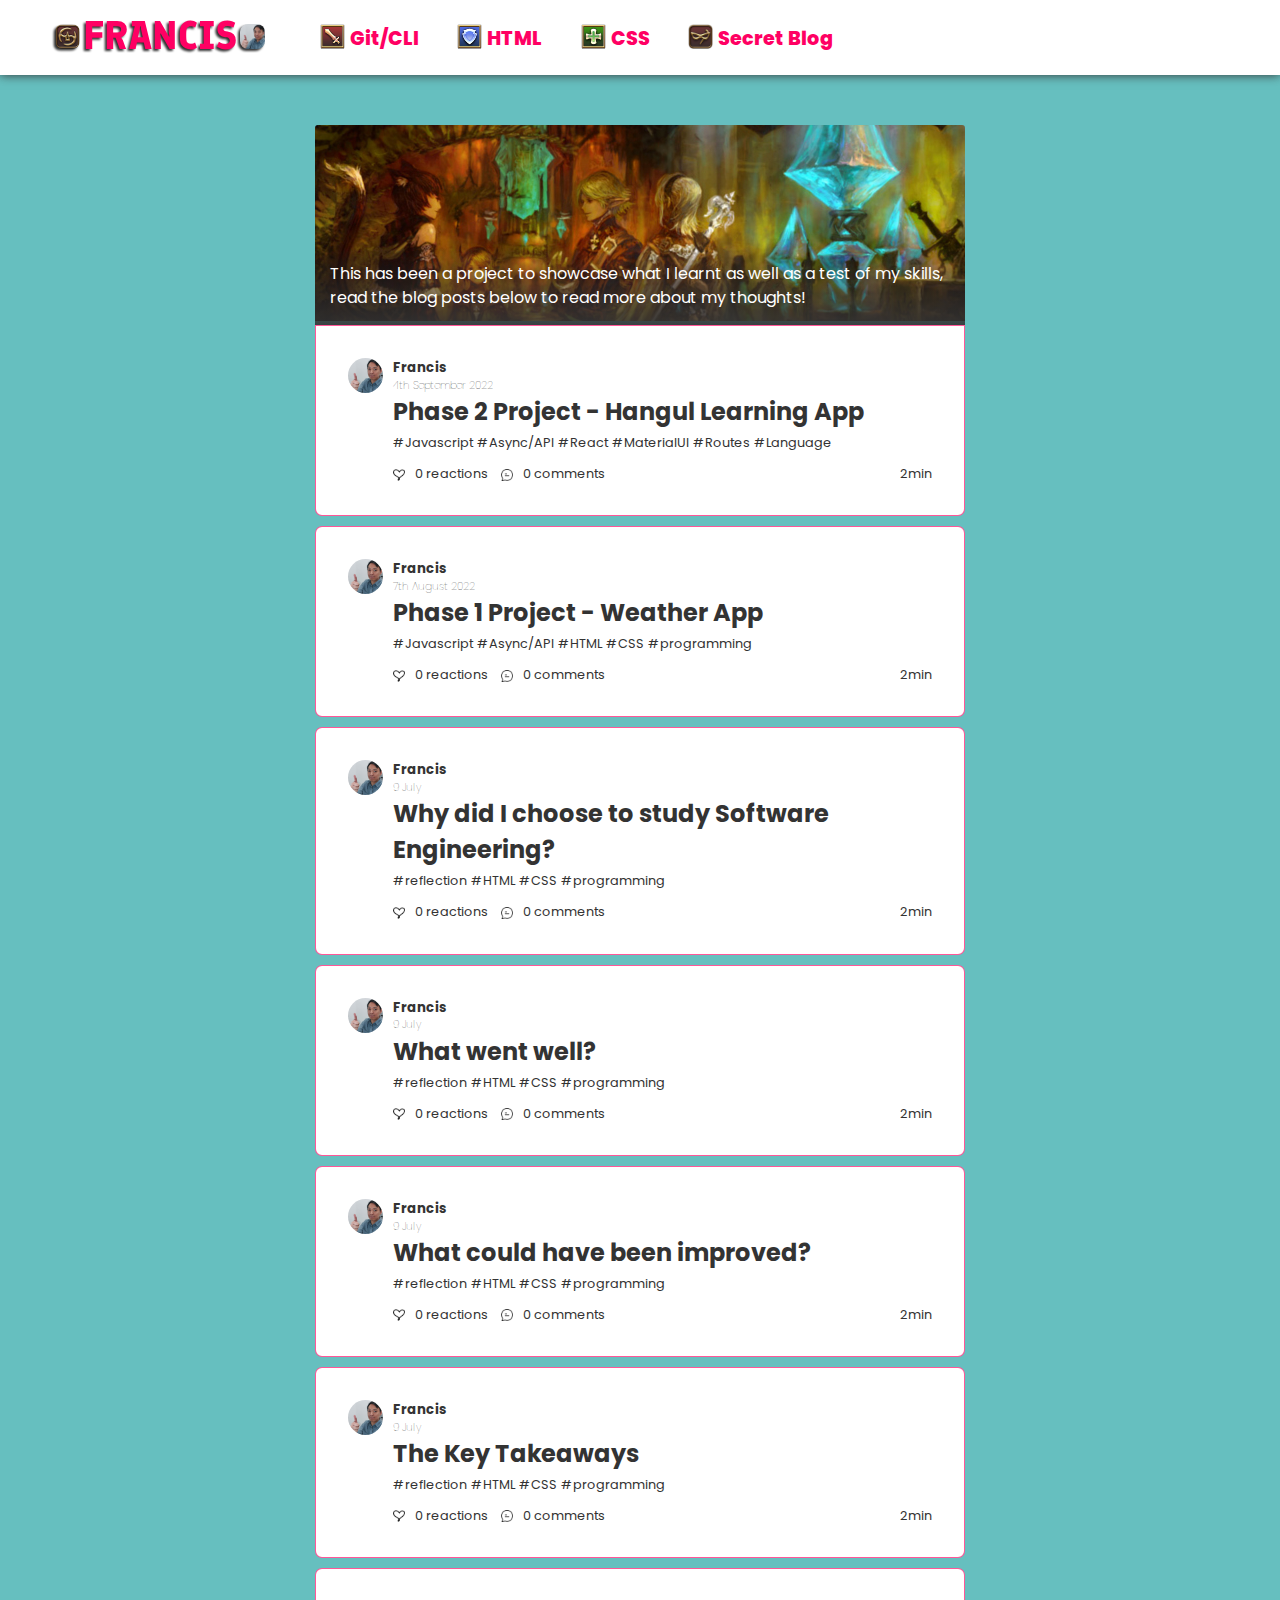
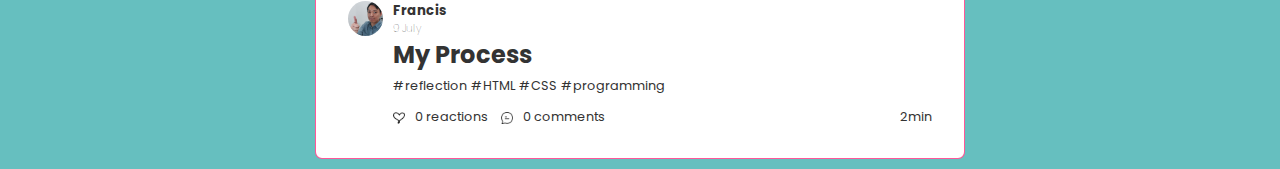
<file: blog.html>
<!DOCTYPE html>
<!--[if lt IE 7]>      <html class="no-js lt-ie9 lt-ie8 lt-ie7"> <![endif]-->
<!--[if IE 7]>         <html class="no-js lt-ie9 lt-ie8"> <![endif]-->
<!--[if IE 8]>         <html class="no-js lt-ie9"> <![endif]-->
<!--[if gt IE 8]>      <html class="no-js"> <!--<![endif]-->
<html>
    <head>
        <meta charset="utf-8">
        <meta http-equiv="X-UA-Compatible" content="IE=edge">
        <title>Buroggu</title>
        <meta name="description" content="">
        <meta name="viewport" content="width=device-width, initial-scale=1">
        <link rel="stylesheet" href="./css/reset.css">
        <link rel="stylesheet" href="./css/blog.css">
    </head>
    <body>
        <!--[if lt IE 7]>
            <p class="browsehappy">You are using an <strong>outdated</strong> browser. Please <a href="#">upgrade your browser</a> to improve your experience.</p>
        <![endif]-->
        
        <nav>
            <a href="./home.html">
                <h1 id="logo">Francis</h1>
            </a>
            <ul id="navigation">
                <a class="teehee" href="./home.html#git"><img class="nav-icon" src="./images/DPSRole.png"/><li>Git/CLI</li></a>
                <a class="teehee" href="./home.html#html"><img class="nav-icon" src="./images/TankRole.png"/><li>HTML</li></a>
                <a class="teehee" href="./home.html#css"><img class="nav-icon" src="./images/HealerRole.png"/><li>CSS</li></a>
                <a href="./blog.html"><img class="nav-icon" src="./images/BlueMage.png"/><li>Secret Blog</li></a>
            </ul>
        </nav>

        <div id="main" class="column">
            <figure>
                <figcaption>This has been a project to showcase what I learnt as well as a test of my skills, read the blog posts below to read more about my thoughts!</figcaption>
            </figure>
            <div class="blog-holder">
              <section class="author-holder clearfix">
                  <img src="./images/face.png">
                  <div class="author">
                      <h5>Francis</h5>
                      <h6>4th September 2022</h6>
                  </div>
              </section>
              <section class="metadata">
                  <h2><a href="./blog-pages/project2-blogpost.html">Phase 2 Project - Hangul Learning App</a></h2>
                  <ul class="tags">
                      <li class="tag">#Javascript</li>
                      <li class="tag">#Async/API</li>
                      <li class="tag">#React</li>
                      <li class="tag">#MaterialUI</li>
                      <li class="tag">#Routes</li>
                      <li class="tag">#Language</li>
                  </ul>
                  <div class="interactions">
                      <span class="reactions">0 reactions</span>
                      <span class="comments">0 comments</span>
                      <span class="read-time">2min</span>
                  </div>
              </section>
          </div>
            <div class="blog-holder">
                <section class="author-holder clearfix">
                    <img src="./images/face.png">
                    <div class="author">
                        <h5>Francis</h5>
                        <h6>7th August 2022</h6>
                    </div>
                </section>
                <section class="metadata">
                    <h2><a href="./blog-pages/project1-blogpost.html">Phase 1 Project - Weather App</a></h2>
                    <ul class="tags">
                        <li class="tag">#Javascript</li>
                        <li class="tag">#Async/API</li>
                        <li class="tag">#HTML</li>
                        <li class="tag">#CSS</li>
                        <li class="tag">#programming</li>
                    </ul>
                    <div class="interactions">
                        <span class="reactions">0 reactions</span>
                        <span class="comments">0 comments</span>
                        <span class="read-time">2min</span>
                    </div>
                </section>
            </div>
            <div class="blog-holder">
                <section class="author-holder clearfix">
                    <img src="./images/face.png">
                    <div class="author">
                        <h5>Francis</h5>
                        <h6>9 July</h6>
                    </div>
                </section>
                <section class="metadata">
                    <h2><a href="./blog-pages/study-software.html">Why did I choose to study Software Engineering?</a></h2>
                    <ul class="tags">
                        <li class="tag">#reflection</li>
                        <li class="tag">#HTML</li>
                        <li class="tag">#CSS</li>
                        <li class="tag">#programming</li>
                    </ul>
                    <div class="interactions">
                        <span class="reactions">0 reactions</span>
                        <span class="comments">0 comments</span>
                        <span class="read-time">2min</span>
                    </div>
                </section>
            </div>
            <div class="blog-holder">
                <section class="author-holder clearfix">
                    <img src="./images/face.png">
                    <div class="author">
                        <h5>Francis</h5>
                        <h6>9 July</h6>
                    </div>
                </section>
                <section class="metadata">
                    <h2><a href="./blog-pages/what-went-well.html">What went well?</a></h2>
                    <ul class="tags">
                        <li class="tag">#reflection</li>
                        <li class="tag">#HTML</li>
                        <li class="tag">#CSS</li>
                        <li class="tag">#programming</li>
                    </ul>
                    <div class="interactions">
                        <span class="reactions">0 reactions</span>
                        <span class="comments">0 comments</span>
                        <span class="read-time">2min</span>
                    </div>
                </section>
            </div>
            <div class="blog-holder">
                <section class="author-holder clearfix">
                    <img src="./images/face.png">
                    <div class="author">
                        <h5>Francis</h5>
                        <h6>9 July</h6>
                    </div>
                </section>
                <section class="metadata">
                    <h2><a href="./blog-pages/improvements.html">What could have been improved?</a></h2>
                    <ul class="tags">
                        <li class="tag">#reflection</li>
                        <li class="tag">#HTML</li>
                        <li class="tag">#CSS</li>
                        <li class="tag">#programming</li>
                    </ul>
                    <div class="interactions">
                        <span class="reactions">0 reactions</span>
                        <span class="comments">0 comments</span>
                        <span class="read-time">2min</span>
                    </div>
                </section>
            </div>
            <div class="blog-holder">
                <section class="author-holder clearfix">
                    <img src="./images/face.png">
                    <div class="author">
                        <h5>Francis</h5>
                        <h6>9 July</h6>
                    </div>
                </section>
                <section class="metadata">
                    <h2><a href="./blog-pages/takeaways.html">The Key Takeaways</a></h2>
                    <ul class="tags">
                        <li class="tag">#reflection</li>
                        <li class="tag">#HTML</li>
                        <li class="tag">#CSS</li>
                        <li class="tag">#programming</li>
                    </ul>
                    <div class="interactions">
                        <span class="reactions">0 reactions</span>
                        <span class="comments">0 comments</span>
                        <span class="read-time">2min</span>
                    </div>
                </section>
            </div>
            <div class="blog-holder">
                <section class="author-holder clearfix">
                    <img src="./images/face.png">
                    <div class="author">
                        <h5>Francis</h5>
                        <h6>9 July</h6>
                    </div>
                </section>
                <section class="metadata">
                    <h2><a href="./blog-pages/process.html">My Process</a></h2>
                    <ul class="tags">
                        <li class="tag">#reflection</li>
                        <li class="tag">#HTML</li>
                        <li class="tag">#CSS</li>
                        <li class="tag">#programming</li>
                    </ul>
                    <div class="interactions">
                        <span class="reactions">0 reactions</span>
                        <span class="comments">0 comments</span>
                        <span class="read-time">2min</span>
                    </div>
                </section>
            </div>
        </div>
        
        <script src="./js/main.js" async defer></script>
    </body>
</html>

<!-- 1) What went well? Key Learning.

2) What could have been improved?

3) The key take aways.

4) The process you followed? -->
</file>
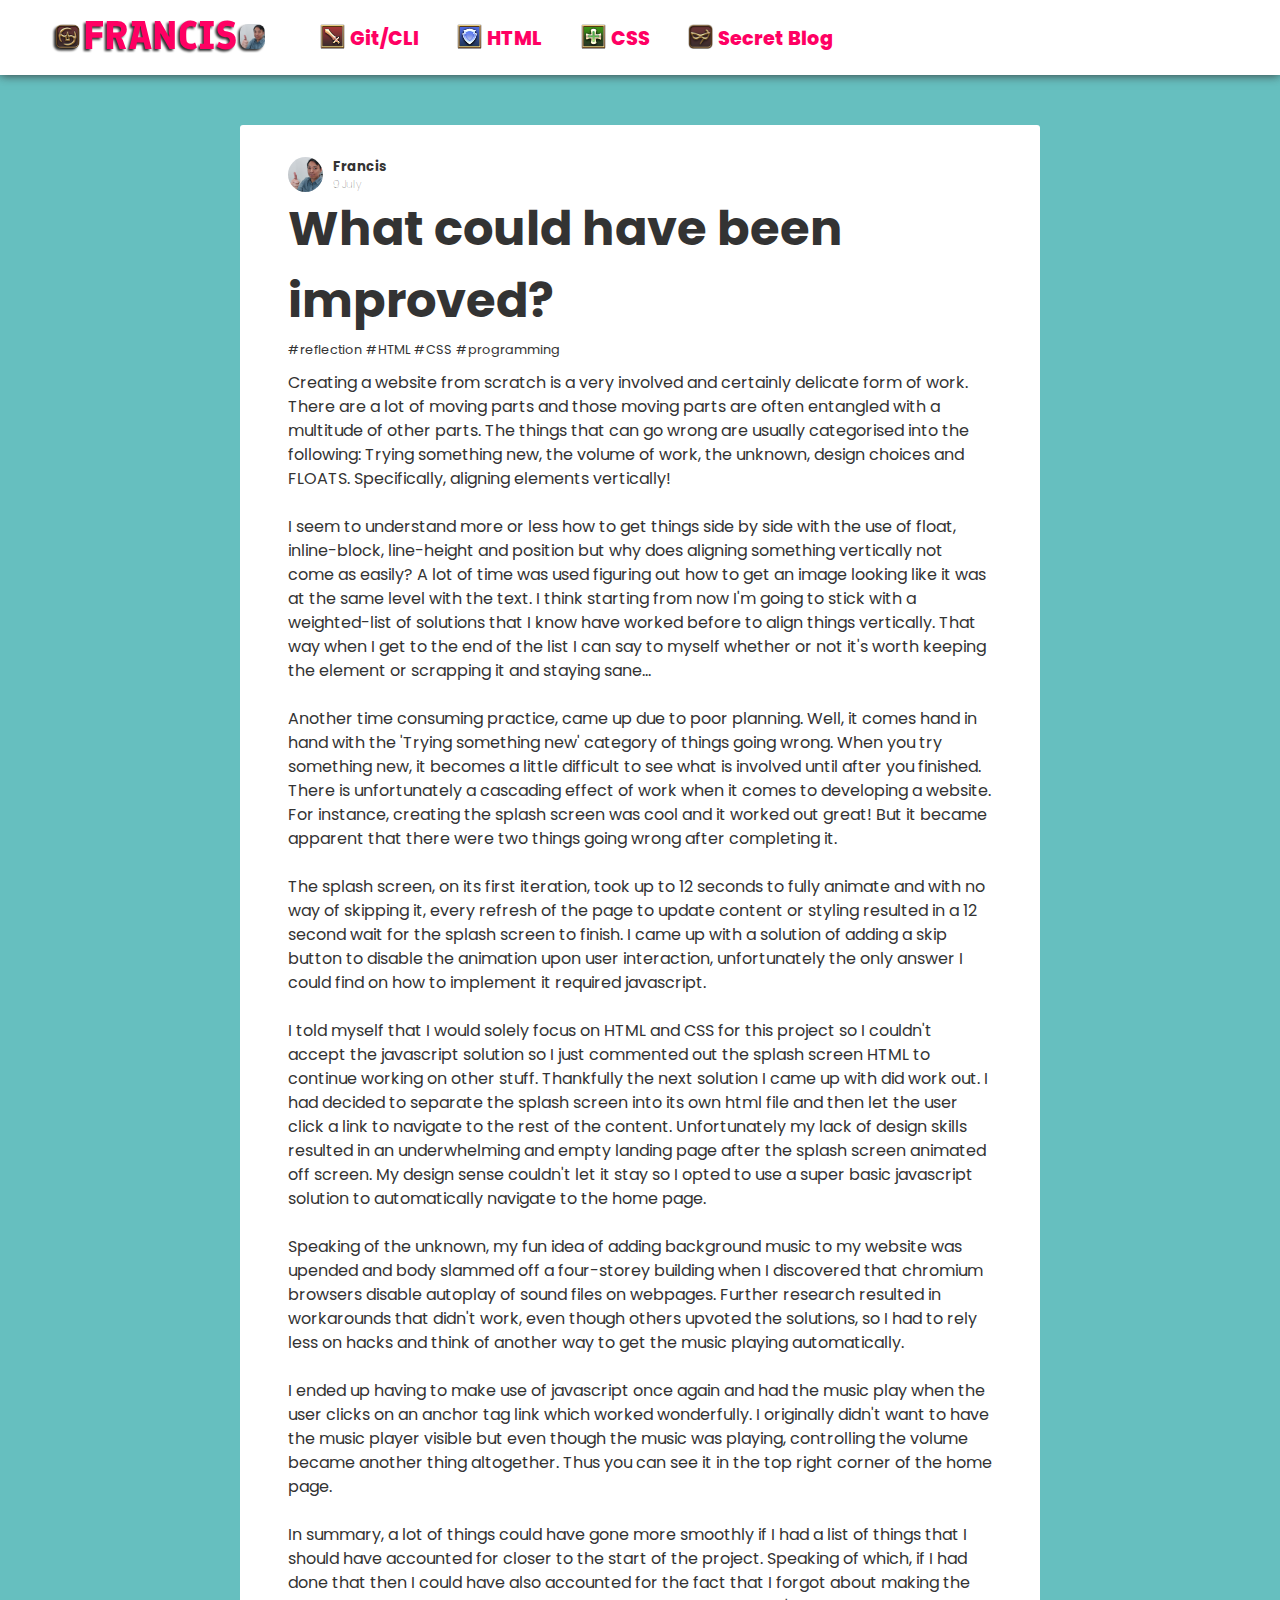
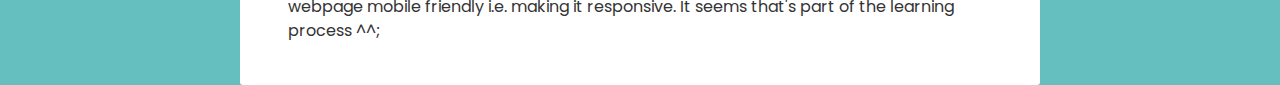
<file: blog-pages/improvements.html>
<!DOCTYPE html>
<!--[if lt IE 7]>      <html class="no-js lt-ie9 lt-ie8 lt-ie7"> <![endif]-->
<!--[if IE 7]>         <html class="no-js lt-ie9 lt-ie8"> <![endif]-->
<!--[if IE 8]>         <html class="no-js lt-ie9"> <![endif]-->
<!--[if gt IE 8]>      <html class="no-js"> <!--<![endif]-->
<html>
    <head>
        <meta charset="utf-8">
        <meta http-equiv="X-UA-Compatible" content="IE=edge">
        <title>What could have been Improved?</title>
        <meta name="description" content="">
        <meta name="viewport" content="width=device-width, initial-scale=1">
        <link rel="stylesheet" href="../css/reset.css">
        <link rel="stylesheet" href="../css/blog.css">
    </head>
    <body>
        <!--[if lt IE 7]>
            <p class="browsehappy">You are using an <strong>outdated</strong> browser. Please <a href="#">upgrade your browser</a> to improve your experience.</p>
        <![endif]-->
        <nav>
            <a href="../home.html">
                <h1 id="logo">Francis</h1>
            </a>
            <ul id="navigation">
                <a class="teehee" href="../home.html#git"><img class="nav-icon" src="../images/DPSRole.png"/><li>Git/CLI</li></a>
                <a class="teehee" href="../home.html#html"><img class="nav-icon" src="../images/TankRole.png"/><li>HTML</li></a>
                <a class="teehee" href="../home.html#css"><img class="nav-icon" src="../images/HealerRole.png"/><li>CSS</li></a>
                <a href="../blog.html"><img class="nav-icon" src="../images/BlueMage.png"/><li>Secret Blog</li></a>
            </ul>
        </nav>

        <div id="main" class="column post">
            <div class="blog-holder">
                <section class="author-holder clearfix">
                    <img src="../images/face.png">
                    <div class="author">
                        <h5>Francis</h5>
                        <h6>9 July</h6>
                    </div>
                </section>
                <section class="metadata">
                    <h2>What could have been improved?</h2>
                    <ul class="tags">
                        <li class="tag">#reflection</li>
                        <li class="tag">#HTML</li>
                        <li class="tag">#CSS</li>
                        <li class="tag">#programming</li>
                    </ul>
                </section>
                <article class="blog-post">
                    <p>Creating a website from scratch is a very involved and certainly delicate form of work. There are a lot of moving parts and those moving parts are often entangled with a multitude of other parts. The things that can go wrong are usually categorised into the following:
                        Trying something new, the volume of work, the unknown, design choices  and FLOATS. Specifically, aligning elements vertically!</p>
                    <br>
                    <p>I seem to understand more or less how to get things side by side with the use of float, inline-block, line-height and position but why does aligning something vertically not come as easily? A lot of time was used figuring out how to get an image looking like it was at the same level with the text. I think starting from now I'm going to stick with a weighted-list of solutions that I know have worked before to align things vertically. That way when I get to the end of the list I can say to myself whether or not it's worth keeping the element or scrapping it and staying sane...</p>
                    <br>
                    <p>Another time consuming practice, came up due to poor planning. Well, it comes hand in hand with the 'Trying something new' category of things going wrong. When you try something new, it becomes a little difficult to see what is involved until after you finished. There is unfortunately a cascading effect of work when it comes to developing a website. For instance, creating the splash screen was cool and it worked out great! But it became apparent that there were two things going wrong after completing it.</p>
                    <br>
                    <p>The splash screen, on its first iteration, took up to 12 seconds to fully animate and with no way of skipping it, every refresh of the page to update content or styling resulted in a 12 second wait for the splash screen to finish. I came up with a solution of adding a skip button to disable the animation upon user interaction, unfortunately the only answer I could find on how to implement it required javascript.</p>
                    <br>    
                    <p>I told myself that I would solely focus on HTML and CSS for this project so I couldn't accept the javascript solution so I just commented out the splash screen HTML to continue working on other stuff. Thankfully the next solution I came up with did work out. I had decided to separate the splash screen into its own html file and then let the user click a link to navigate to the rest of the content. Unfortunately my lack of design skills resulted in an underwhelming and empty landing page after the splash screen animated off screen. My design sense couldn't let it stay so I opted to use a super basic javascript solution to automatically navigate to the home page.</p>
                    <br>
                    <p>Speaking of the unknown, my fun idea of adding background music to my website was upended and body slammed off a four-storey building when I discovered that chromium browsers disable autoplay of sound files on webpages. Further research resulted in workarounds that didn't work, even though others upvoted the solutions, so I had to rely less on hacks and think of another way to get the music playing automatically.</p>
                    <br>
                    <p>I ended up having to make use of javascript once again and had the music play when the user clicks on an anchor tag link which worked wonderfully. I originally didn't want to have the music player visible but even though the music was playing, controlling the volume became another thing altogether. Thus you can see it in the top right corner of the home page.</p>
                    <br>
                    <p>In summary, a lot of things could have gone more smoothly if I had a list of things that I should have accounted for closer to the start of the project. Speaking of which, if I had done that then I could have also accounted for the fact that I forgot about making the webpage mobile friendly i.e. making it responsive. It seems that's part of the learning process ^^;</p>
                </article>
            </div>
        </div>
        <script src="../js/main.js" async defer></script>
    </body>
</html>
</file>
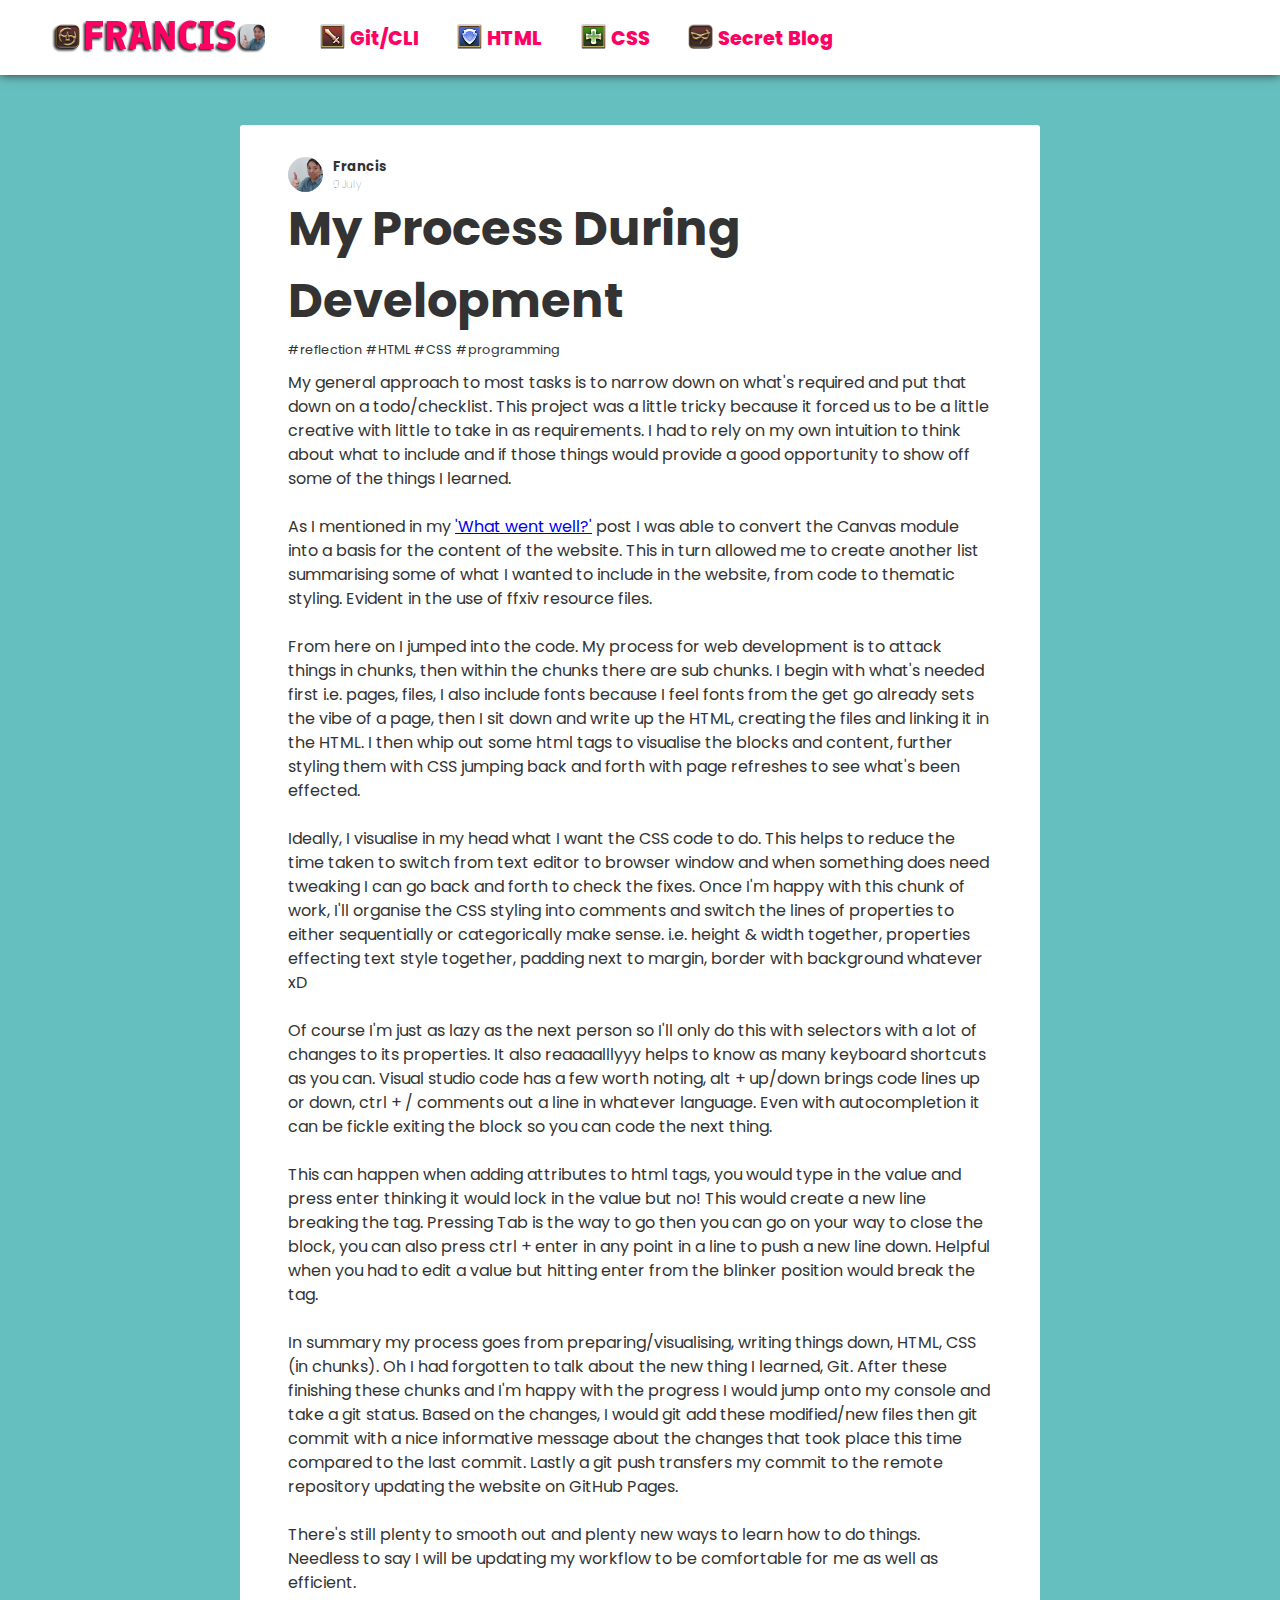
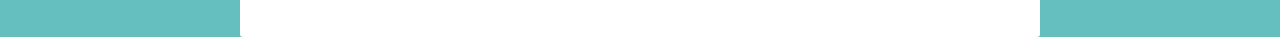
<file: blog-pages/process.html>
<!DOCTYPE html>
<!--[if lt IE 7]>      <html class="no-js lt-ie9 lt-ie8 lt-ie7"> <![endif]-->
<!--[if IE 7]>         <html class="no-js lt-ie9 lt-ie8"> <![endif]-->
<!--[if IE 8]>         <html class="no-js lt-ie9"> <![endif]-->
<!--[if gt IE 8]>      <html class="no-js"> <!--<![endif]-->
<html>
    <head>
        <meta charset="utf-8">
        <meta http-equiv="X-UA-Compatible" content="IE=edge">
        <title>My Process</title>
        <meta name="description" content="">
        <meta name="viewport" content="width=device-width, initial-scale=1">
        <link rel="stylesheet" href="../css/reset.css">
        <link rel="stylesheet" href="../css/blog.css">
    </head>
    <body>
        <!--[if lt IE 7]>
            <p class="browsehappy">You are using an <strong>outdated</strong> browser. Please <a href="#">upgrade your browser</a> to improve your experience.</p>
        <![endif]-->
        <nav>
            <a href="../home.html">
                <h1 id="logo">Francis</h1>
            </a>
            <ul id="navigation">
                <a class="teehee" href="../home.html#git"><img class="nav-icon" src="../images/DPSRole.png"/><li>Git/CLI</li></a>
                <a class="teehee" href="../home.html#html"><img class="nav-icon" src="../images/TankRole.png"/><li>HTML</li></a>
                <a class="teehee" href="../home.html#css"><img class="nav-icon" src="../images/HealerRole.png"/><li>CSS</li></a>
                <a href="../blog.html"><img class="nav-icon" src="../images/BlueMage.png"/><li>Secret Blog</li></a>
            </ul>
        </nav>

        <div id="main" class="column post">
            <div class="blog-holder">
                <section class="author-holder clearfix">
                    <img src="../images/face.png">
                    <div class="author">
                        <h5>Francis</h5>
                        <h6>9 July</h6>
                    </div>
                </section>
                <section class="metadata">
                    <h2>My Process During Development</h2>
                    <ul class="tags">
                        <li class="tag">#reflection</li>
                        <li class="tag">#HTML</li>
                        <li class="tag">#CSS</li>
                        <li class="tag">#programming</li>
                    </ul>
                </section>
                <article class="blog-post">
                    <p>My general approach to most tasks is to narrow down on what's required and put that down on a todo/checklist. This project was a little tricky because it forced us to be a little creative with little to take in as requirements. I had to rely on my own intuition to think about what to include and if those things would provide a good opportunity to show off some of the things I learned.</p>
                    <br>
                    <p>As I mentioned in my <a href="./what-went-well.html">'What went well?'</a> post I was able to convert the Canvas module into a basis for the content of the website. This in turn allowed me to create another list summarising some of what I wanted to include in the website, from code to thematic styling. Evident in the use of ffxiv resource files.</p>
                    <br>
                    <p>From here on I jumped into the code. My process for web development is to attack things in chunks, then within the chunks there are sub chunks. I begin with what's needed first i.e. pages, files, I also include fonts because I feel fonts from the get go already sets the vibe of a page, then I sit down and write up the HTML, creating the files and linking it in the HTML. I then whip out some html tags to visualise the blocks and content, further styling them with CSS jumping back and forth with page refreshes to see what's been effected.</p>
                    <br>
                    <p>Ideally, I visualise in my head what I want the CSS code to do. This helps to reduce the time taken to switch from text editor to browser window and when something does need tweaking I can go back and forth to check the fixes. Once I'm happy with this chunk of work, I'll organise the CSS styling into comments and switch the lines of properties to either sequentially or categorically make sense. i.e. height & width together, properties effecting text style together, padding next to margin, border with background whatever xD</p>
                    <br>
                    <p>Of course I'm just as lazy as the next person so I'll only do this with selectors with a lot of changes to its properties. It also reaaaalllyyy helps to know as many keyboard shortcuts as you can. Visual studio code has a few worth noting, alt + up/down brings code lines up or down, ctrl + / comments out a line in whatever language. Even with autocompletion it can be fickle exiting the block so you can code the next thing. </p>
                    <br>
                    <p>This can happen when adding attributes to html tags, you would type in the value and press enter thinking it would lock in the value but no! This would create a new line breaking the tag. Pressing Tab is the way to go then you can go on your way to close the block, you can also press ctrl + enter in any point in a line to push a new line down. Helpful when you had to edit a value but hitting enter from the blinker position would break the tag.</p>
                    <br>
                    <p>In summary my process goes from preparing/visualising, writing things down, HTML, CSS (in chunks). Oh I had forgotten to talk about the new thing I learned, Git. After these finishing these chunks and I'm happy with the progress I would jump onto my console and take a git status. Based on the changes, I would git add these modified/new files then git commit with a nice informative message about the changes that took place this time compared to the last commit. Lastly a git push transfers my commit to the remote repository updating the website on GitHub Pages.</p>
                    <br>
                    <p>There's still plenty to smooth out and plenty new ways to learn how to do things. Needless to say I will be updating my workflow to be comfortable for me as well as efficient.</p>
                </article>
            </div>
        </div>
        <script src="../js/main.js" async defer></script>
    </body>
</html>
</file>
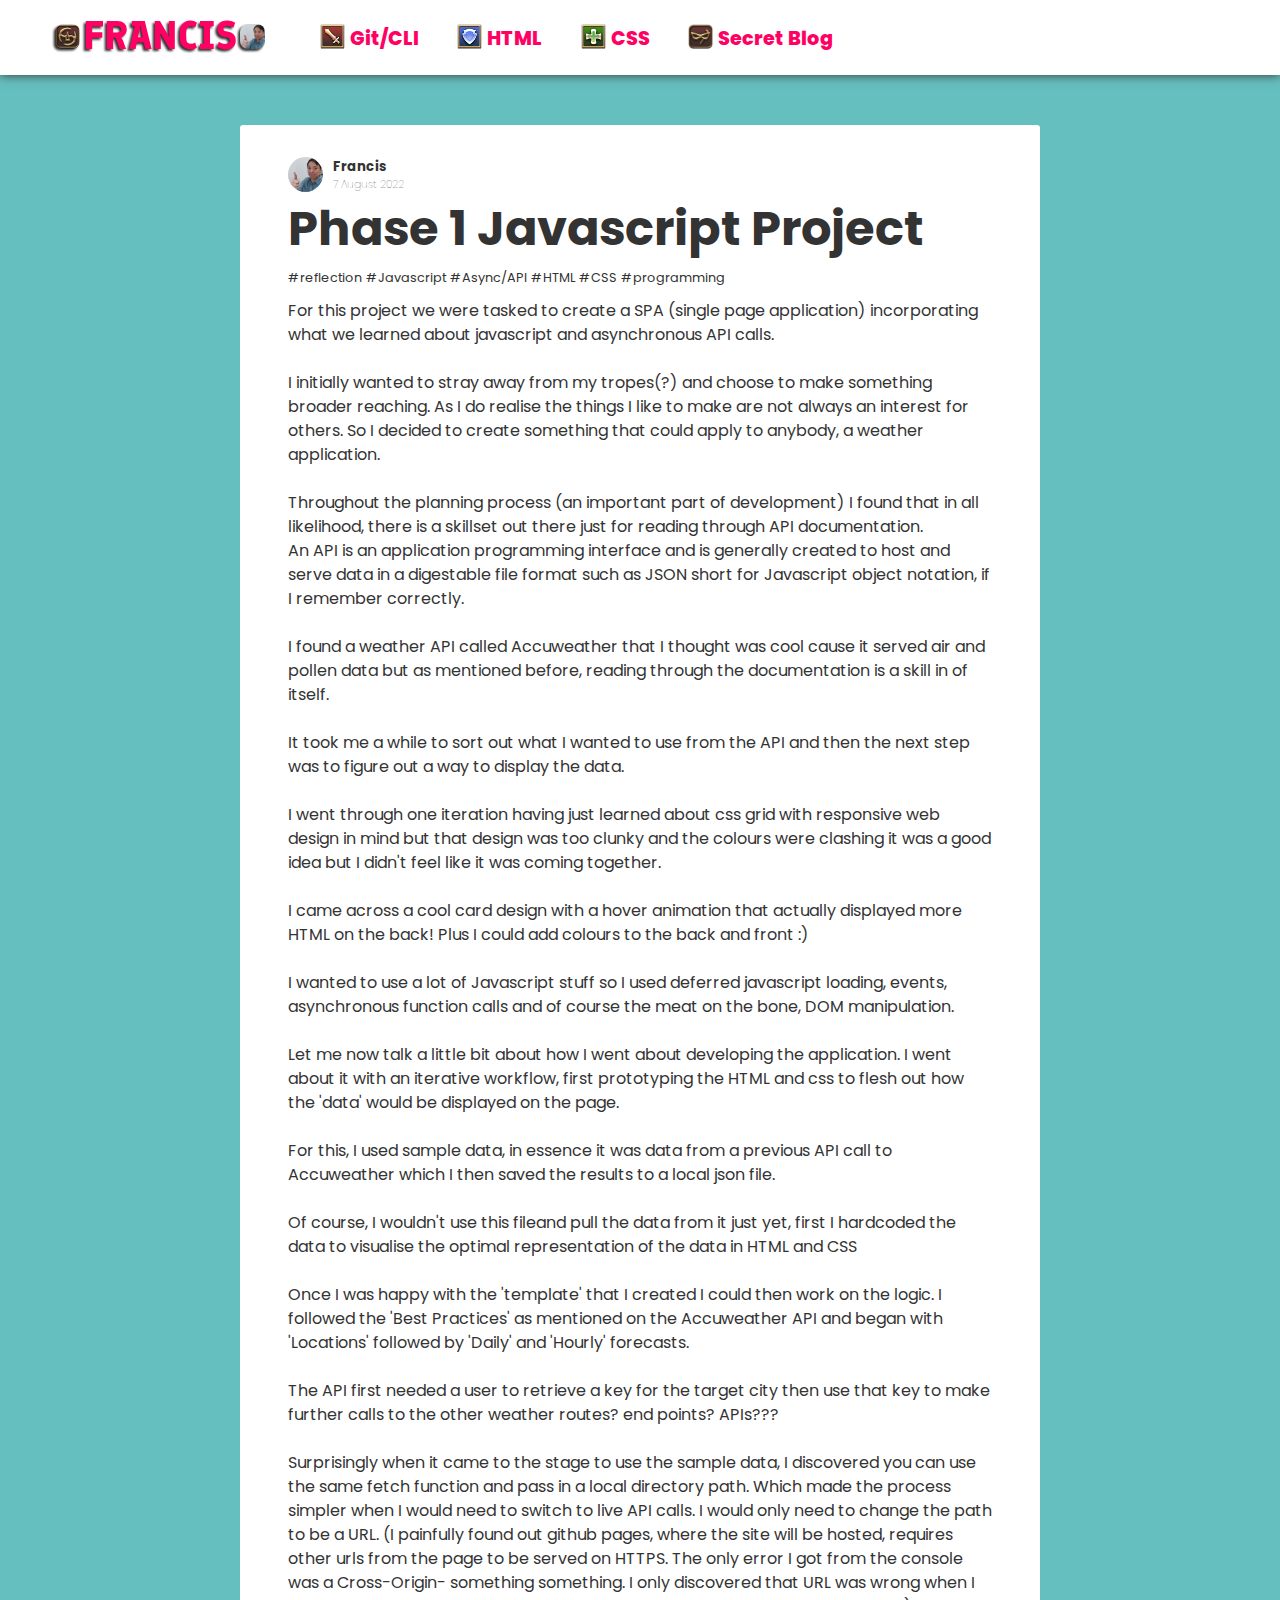
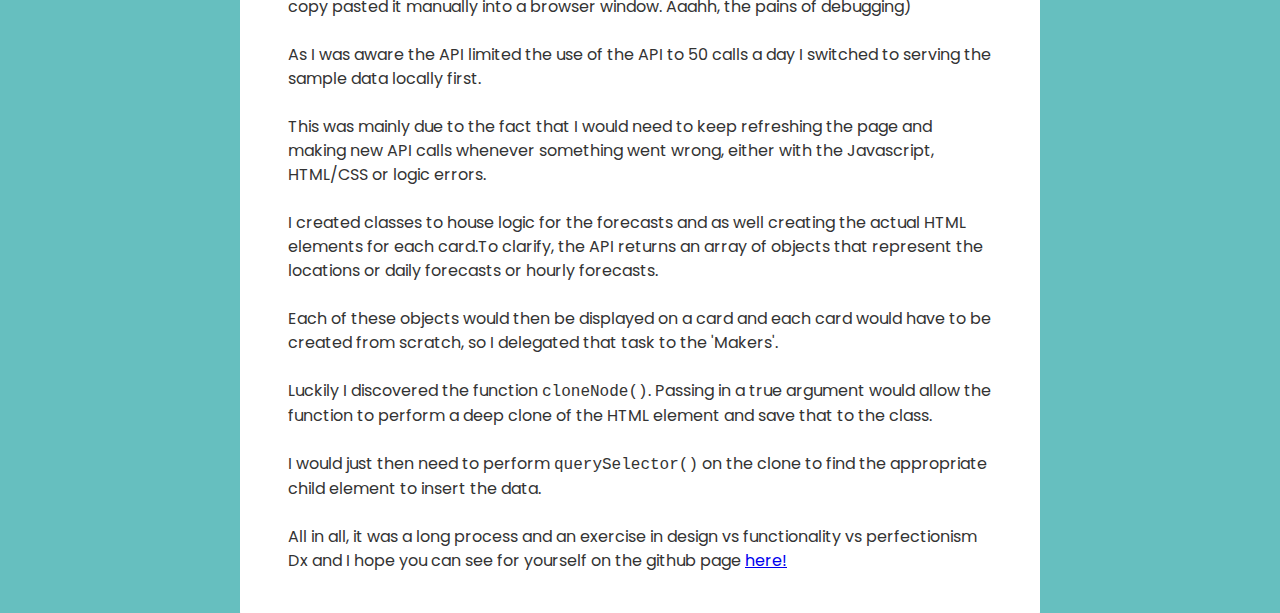
<file: blog-pages/project1-blogpost.html>
<!DOCTYPE html>
<!--[if lt IE 7]>      <html class="no-js lt-ie9 lt-ie8 lt-ie7"> <![endif]-->
<!--[if IE 7]>         <html class="no-js lt-ie9 lt-ie8"> <![endif]-->
<!--[if IE 8]>         <html class="no-js lt-ie9"> <![endif]-->
<!--[if gt IE 8]>      <html class="no-js"> <!--<![endif]-->
<html>
    <head>
        <meta charset="utf-8">
        <meta http-equiv="X-UA-Compatible" content="IE=edge">
        <title>Software Engineering?</title>
        <meta name="description" content="">
        <meta name="viewport" content="width=device-width, initial-scale=1">
        <link rel="stylesheet" href="../css/reset.css">
        <link rel="stylesheet" href="../css/blog.css">
    </head>
    <body>
        <!--[if lt IE 7]>
            <p class="browsehappy">You are using an <strong>outdated</strong> browser. Please <a href="#">upgrade your browser</a> to improve your experience.</p>
        <![endif]-->
        <nav>
            <a href="../home.html">
                <h1 id="logo">Francis</h1>
            </a>
            <ul id="navigation">
                <a class="teehee" href="../home.html#git"><img class="nav-icon" src="../images/DPSRole.png"/><li>Git/CLI</li></a>
                <a class="teehee" href="../home.html#html"><img class="nav-icon" src="../images/TankRole.png"/><li>HTML</li></a>
                <a class="teehee" href="../home.html#css"><img class="nav-icon" src="../images/HealerRole.png"/><li>CSS</li></a>
                <a href="../blog.html"><img class="nav-icon" src="../images/BlueMage.png"/><li>Secret Blog</li></a>
            </ul>
        </nav>

        <div id="main" class="column post">
            <div class="blog-holder">
                <section class="author-holder clearfix">
                    <img src="../images/face.png">
                    <div class="author">
                        <h5>Francis</h5>
                        <h6>7 August 2022</h6>
                    </div>
                </section>
                <section class="metadata">
                    <h2>Phase 1 Javascript Project</h2>
                    <ul class="tags">
                        <li class="tag">#reflection</li>
                        <li class="tag">#Javascript</li>
                        <li class="tag">#Async/API</li>
                        <li class="tag">#HTML</li>
                        <li class="tag">#CSS</li>
                        <li class="tag">#programming</li>
                    </ul>
                </section>
                <article class="blog-post">
                    <p>For this project we were tasked to create a SPA (single page application) incorporating what we learned about javascript and asynchronous API calls.</p>
                    <br><p>I initially wanted to stray away from my tropes(?) and choose to make something broader reaching. As I do realise the things I like to make are not always an interest for others. So I decided to create something that could apply to anybody, a weather application.</p>
                    <br><p>Throughout the planning process (an important part of development) I found that in all likelihood, there is a skillset out there just for reading through API documentation.</p>
                    <p>An API is an application programming interface and is generally created to host and serve data in a digestable file format such as JSON short for Javascript object notation, if I remember correctly.</p>
                    <br><p>I found a weather API called Accuweather that I thought was cool cause it served air and pollen data but as mentioned before, reading through the documentation is a skill in of itself.</p>
                    <br><p>It took me a while to sort out what I wanted to use from the API and then the next step was to figure out a way to display the data.</p>
                    <br><p>I went through one iteration having just learned about css grid with responsive web design in mind but that design was too clunky and the colours were clashing it was a good idea but I didn't feel like it was coming together.</p>
                    <br><p>I came across a cool card design with a hover animation that actually displayed more HTML on the back! Plus I could add colours to the back and front :)</p>
                    <br><p>I wanted to use a lot of Javascript stuff so I used deferred javascript loading, events, asynchronous function calls and of course the meat on the bone, DOM manipulation.</p>
                    <br><p>Let me now talk a little bit about how I went about developing the application. I went about it with an iterative workflow, first prototyping the HTML and css to flesh out how the 'data' would be displayed on the page.</p>
                    <br><p>For this, I used sample data, in essence it was data from a previous API call to Accuweather which I then saved the results to a local json file.</p>
                    <br><p>Of course, I wouldn't use this fileand pull the data from it just yet, first I hardcoded the data to visualise the optimal representation of the data in HTML and CSS</p>
                    <br><p>Once I was happy with the 'template' that I created I could then work on the logic. I followed the 'Best Practices' as mentioned on the Accuweather API and began with 'Locations' followed by 'Daily' and 'Hourly' forecasts.</p>
                    <br><p>The API first needed a user to retrieve a key for the target city then use that key to make further calls to the other weather routes? end points? APIs???</p>
                    <br><p>Surprisingly when it came to the stage to use the sample data, I discovered you can use the same fetch function and pass in a local directory path. Which made the process simpler when I would need to switch to live API calls. I would only need to change the path to be a URL. (I painfully found out github pages, where the site will be hosted, requires other urls from the page to be served on HTTPS. The only error I got from the console was a Cross-Origin- something something. I only discovered that URL was wrong when I copy pasted it manually into a browser window. Aaahh, the pains of debugging)</p>
                    <br><p>As I was aware the API limited the use of the API to 50 calls a day I switched to serving the sample data locally first.</p>
                    <br><p>This was mainly due to the fact that I would need to keep refreshing the page and making new API calls whenever something went wrong, either with the Javascript, HTML/CSS or logic errors.</p>
                    <br><p>I created classes to house logic for the forecasts and as well creating the actual HTML elements for each card.To clarify, the API returns an array of objects that represent the locations or daily forecasts or hourly forecasts.</p>
                    <br><p>Each of these objects would then be displayed on a card and each card would have to be created from scratch, so I delegated that task to the 'Makers'.</p>
                    <br><p>Luckily I discovered the function <code>cloneNode()</code>. Passing in a true argument would allow the function to perform a deep clone of the HTML element and save that to the class.</p>
                    <br><p>I would just then need to perform <code>querySelector()</code> on the clone to find the appropriate child element to insert the data. </p>
                    <br><p>All in all, it was a long process and an exercise in design vs functionality vs perfectionism Dx and I hope you can see for yourself on the github page <a href="https://fraxier.github.io/phase-1-project/">here!</a></p>
                </article>
            </div>
        </div>
        <script src="../js/main.js" async defer></script>
    </body>
</html>
</file>
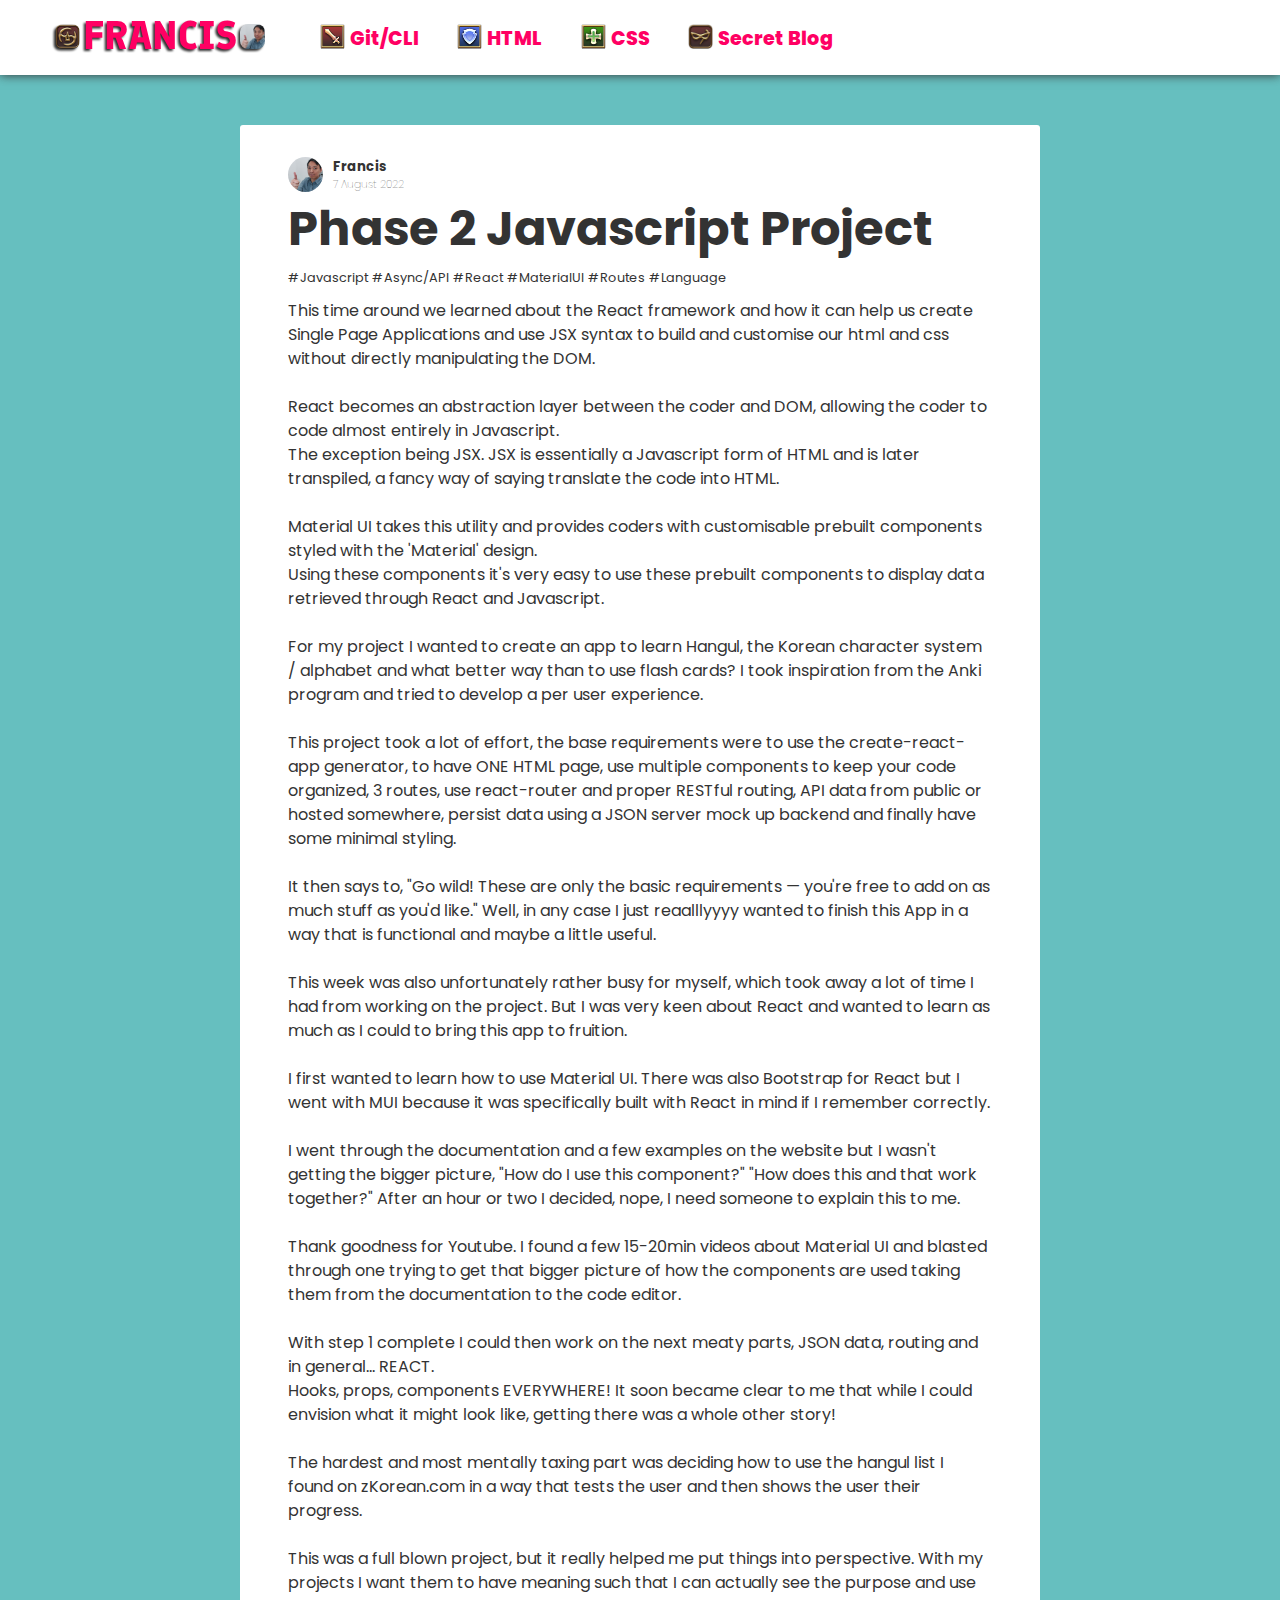
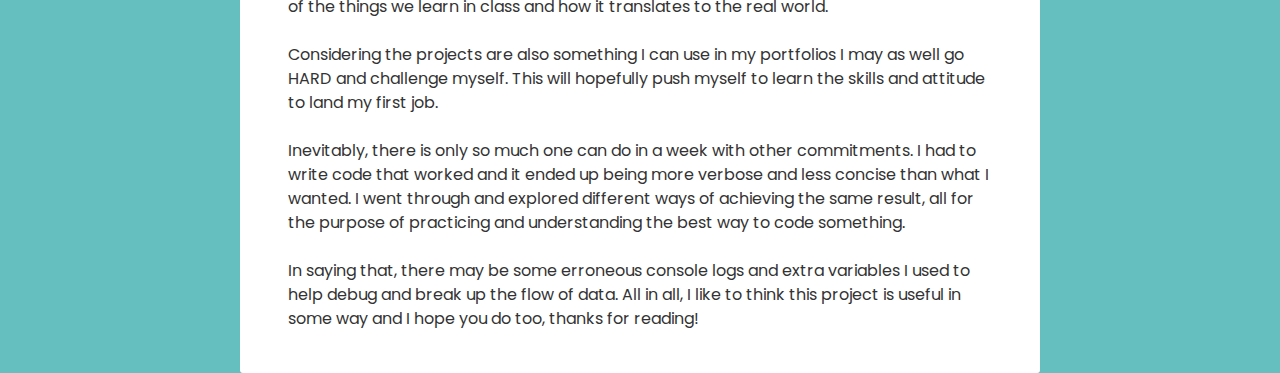
<file: blog-pages/project2-blogpost.html>
<!DOCTYPE html>
<!--[if lt IE 7]>      <html class="no-js lt-ie9 lt-ie8 lt-ie7"> <![endif]-->
<!--[if IE 7]>         <html class="no-js lt-ie9 lt-ie8"> <![endif]-->
<!--[if IE 8]>         <html class="no-js lt-ie9"> <![endif]-->
<!--[if gt IE 8]>      <html class="no-js"> <!--<![endif]-->
<html>
    <head>
        <meta charset="utf-8">
        <meta http-equiv="X-UA-Compatible" content="IE=edge">
        <title>Software Engineering?</title>
        <meta name="description" content="">
        <meta name="viewport" content="width=device-width, initial-scale=1">
        <link rel="stylesheet" href="../css/reset.css">
        <link rel="stylesheet" href="../css/blog.css">
    </head>
    <body>
        <!--[if lt IE 7]>
            <p class="browsehappy">You are using an <strong>outdated</strong> browser. Please <a href="#">upgrade your browser</a> to improve your experience.</p>
        <![endif]-->
        <nav>
            <a href="../home.html">
                <h1 id="logo">Francis</h1>
            </a>
            <ul id="navigation">
                <a class="teehee" href="../home.html#git"><img class="nav-icon" src="../images/DPSRole.png"/><li>Git/CLI</li></a>
                <a class="teehee" href="../home.html#html"><img class="nav-icon" src="../images/TankRole.png"/><li>HTML</li></a>
                <a class="teehee" href="../home.html#css"><img class="nav-icon" src="../images/HealerRole.png"/><li>CSS</li></a>
                <a href="../blog.html"><img class="nav-icon" src="../images/BlueMage.png"/><li>Secret Blog</li></a>
            </ul>
        </nav>

        <div id="main" class="column post">
            <div class="blog-holder">
                <section class="author-holder clearfix">
                    <img src="../images/face.png">
                    <div class="author">
                        <h5>Francis</h5>
                        <h6>7 August 2022</h6>
                    </div>
                </section>
                <section class="metadata">
                    <h2>Phase 2 Javascript Project</h2>
                    <ul class="tags">
                      <li class="tag">#Javascript</li>
                      <li class="tag">#Async/API</li>
                      <li class="tag">#React</li>
                      <li class="tag">#MaterialUI</li>
                      <li class="tag">#Routes</li>
                      <li class="tag">#Language</li>
                    </ul>
                </section>
                <article class="blog-post">
                  <p>This time around we learned about the React framework and how it can help us create Single Page Applications and use JSX syntax to build and customise our html and css without directly manipulating the DOM.</p>
                  <br />                                    
                  <p>React becomes an abstraction layer between the coder and DOM, allowing the coder to code almost entirely in Javascript.</p>
                  <p>The exception being JSX. JSX is essentially a Javascript form of HTML and is later transpiled, a fancy way of saying translate the code into HTML.</p>
                  <br />                                      
                  <p>Material UI takes this utility and provides coders with customisable prebuilt components styled with the 'Material' design.</p>
                  <p>Using these components it's very easy to use these prebuilt components to display data retrieved through React and Javascript.</p>
                  <br />                                      
                  <p>For my project I wanted to create an app to learn Hangul, the Korean character system / alphabet and what better way than to use flash cards? I took inspiration from the Anki program and tried to develop a per user experience.</p>
                  <br />                                      
                   <p>This project took a lot of effort, the base requirements were to use the create-react-app generator, to have ONE HTML page, use multiple components to keep your code organized, 3 routes, use react-router and proper RESTful routing, API data from public or hosted somewhere, persist data using a JSON server mock up backend and finally have some minimal styling.</p>
                  <br />                                      
                  <p>It then says to, "Go wild! These are only the basic requirements — you're free to add on as much stuff as you'd like." Well, in any case I just reaalllyyyy wanted to finish this App in a way that is functional and maybe a little useful.</p>
                  <br />                                      
                  <p>This week was also unfortunately rather busy for myself, which took away a lot of time I had from working on the project. But I was very keen about React and wanted to learn as much as I could to bring this app to fruition.</p>
                  <br />                                      
                  <p>I first wanted to learn how to use Material UI. There was also Bootstrap for React but I went with MUI because it was specifically built with React in mind if I remember correctly.</p>
                  <br />                                      
                  <p>I went through the documentation and a few examples on the website but I wasn't getting the bigger picture, "How do I use this component?" "How does this and that work together?" After an hour or two I decided, nope, I need someone to explain this to me. </p>
                  <br />                                      
                  <p>Thank goodness for Youtube. I found a few 15-20min videos about Material UI and blasted through one trying to get that bigger picture of how the components are used taking them from the documentation to the code editor.</p>
                  <br />                                      
                  <p>With step 1 complete I could then work on the next meaty parts, JSON data, routing and in general... REACT.</p>
                  <p>Hooks, props, components EVERYWHERE! It soon became clear to me that while I could envision what it might look like, getting there was a whole other story!</p>
                  <br />                                      
                  <p>The hardest and most mentally taxing part was deciding how to use the hangul list I found on zKorean.com in a way that tests the user and then shows the user their progress.</p>
                  <br />                                      
                  <p>This was a full blown project, but it really helped me put things into perspective. With my projects I want them to have meaning such that I can actually see the purpose and use of the things we learn in class and how it translates to the real world.</p>
                  <br />                                      
                  <p>Considering the projects are also something I can use in my portfolios I may as well go HARD and challenge myself. This will hopefully push myself to learn the skills and attitude to land my first job.</p>
                  <br />                                      
                  <p>Inevitably, there is only so much one can do in a week with other commitments. I had to write code that worked and it ended up being more verbose and less concise than what I wanted. I went through and explored different ways of achieving the same result, all for the purpose of practicing and understanding the best way to code something.</p>
                  <br />                                      
                  <p>In saying that, there may be some erroneous console logs and extra variables I used to help debug and break up the flow of data. All in all, I like to think this project is useful in some way and I hope you do too, thanks for reading!</p>
                </article>
            </div>
        </div>
        <script src="../js/main.js" async defer></script>
    </body>
</html>
</file>
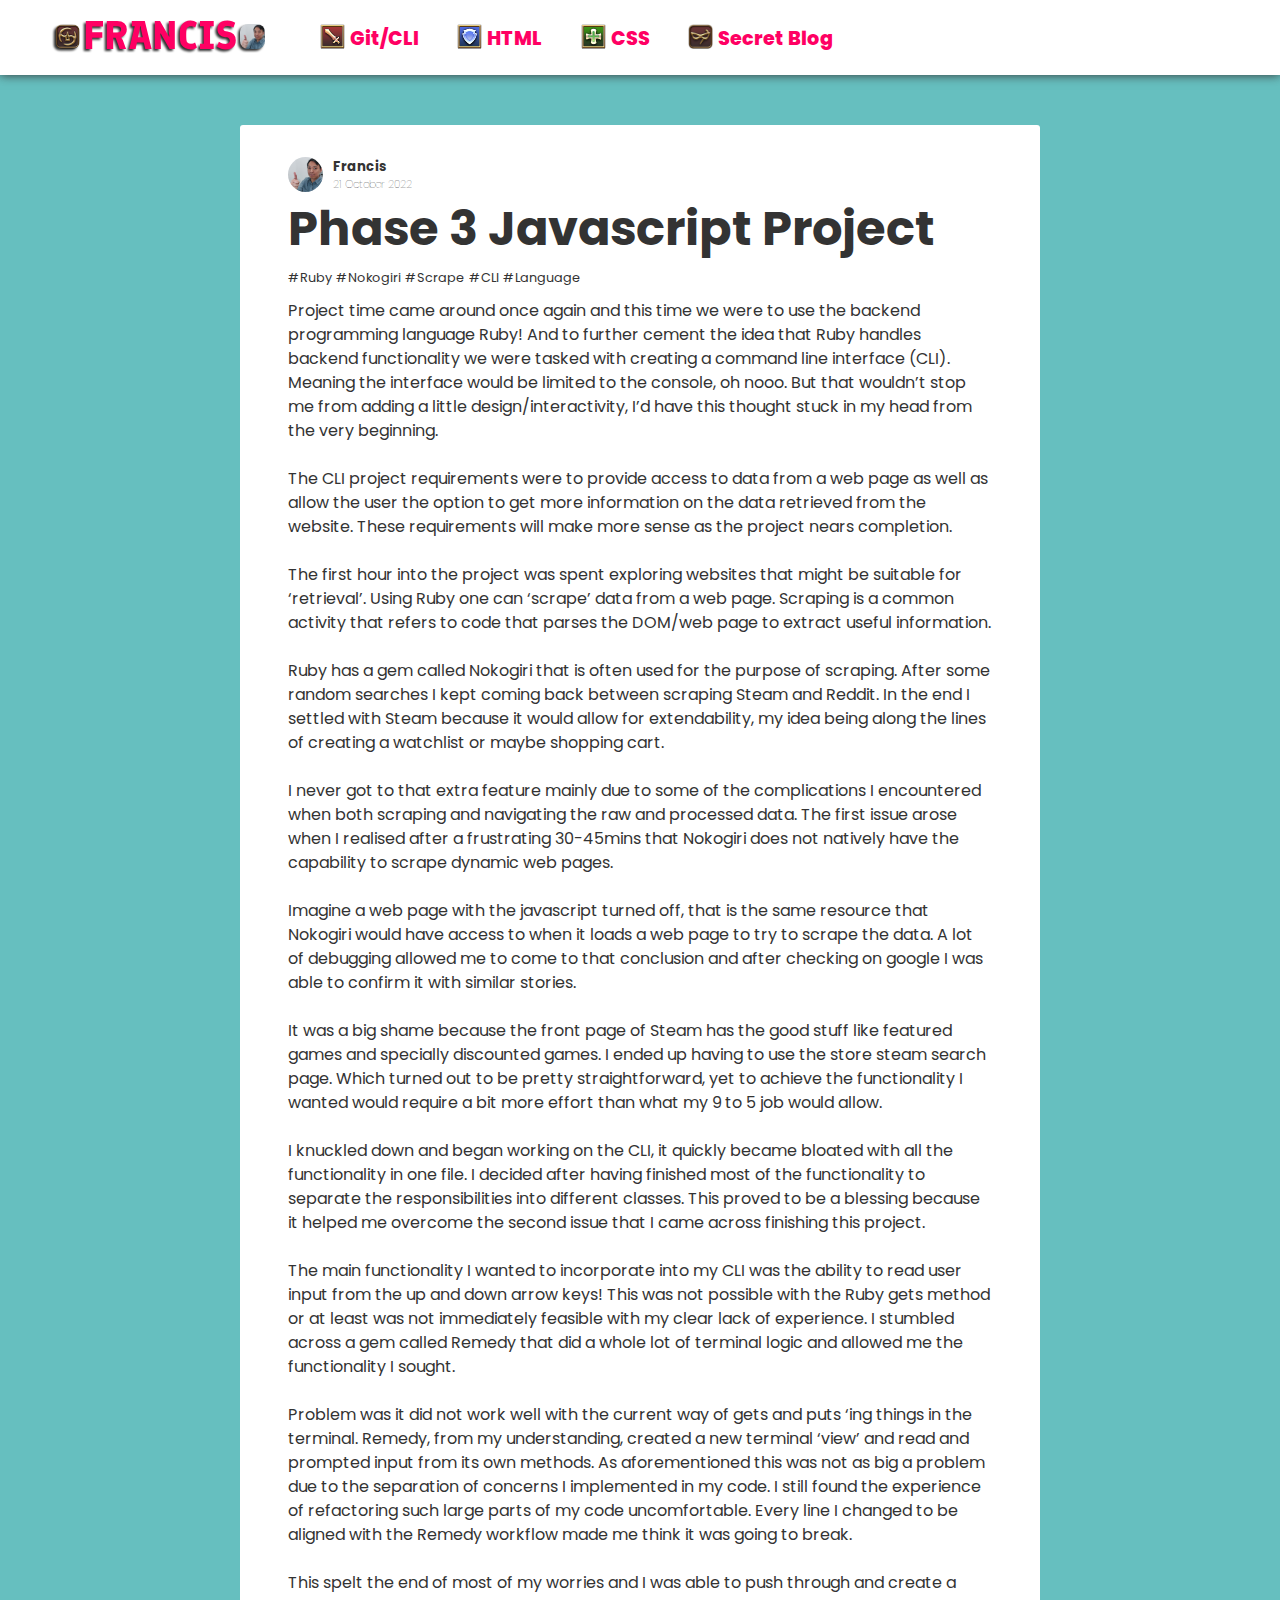
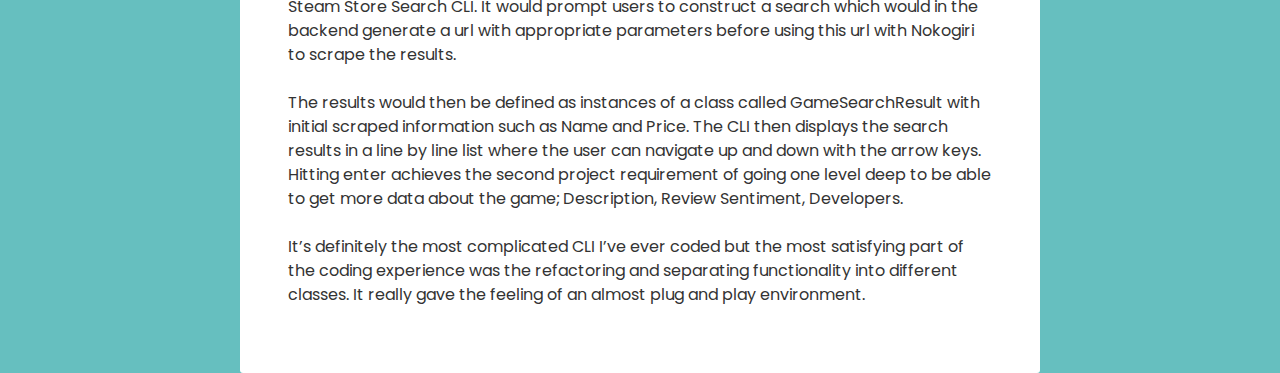
<file: blog-pages/project3-blogpose.html>
<!DOCTYPE html>
<!--[if lt IE 7]>      <html class="no-js lt-ie9 lt-ie8 lt-ie7"> <![endif]-->
<!--[if IE 7]>         <html class="no-js lt-ie9 lt-ie8"> <![endif]-->
<!--[if IE 8]>         <html class="no-js lt-ie9"> <![endif]-->
<!--[if gt IE 8]>      <html class="no-js"> <!--<![endif]-->
<html>
    <head>
        <meta charset="utf-8">
        <meta http-equiv="X-UA-Compatible" content="IE=edge">
        <title>Software Engineering?</title>
        <meta name="description" content="">
        <meta name="viewport" content="width=device-width, initial-scale=1">
        <link rel="stylesheet" href="../css/reset.css">
        <link rel="stylesheet" href="../css/blog.css">
    </head>
    <body>
        <!--[if lt IE 7]>
            <p class="browsehappy">You are using an <strong>outdated</strong> browser. Please <a href="#">upgrade your browser</a> to improve your experience.</p>
        <![endif]-->
        <nav>
            <a href="../home.html">
                <h1 id="logo">Francis</h1>
            </a>
            <ul id="navigation">
                <a class="teehee" href="../home.html#git"><img class="nav-icon" src="../images/DPSRole.png"/><li>Git/CLI</li></a>
                <a class="teehee" href="../home.html#html"><img class="nav-icon" src="../images/TankRole.png"/><li>HTML</li></a>
                <a class="teehee" href="../home.html#css"><img class="nav-icon" src="../images/HealerRole.png"/><li>CSS</li></a>
                <a href="../blog.html"><img class="nav-icon" src="../images/BlueMage.png"/><li>Secret Blog</li></a>
            </ul>
        </nav>

        <div id="main" class="column post">
            <div class="blog-holder">
                <section class="author-holder clearfix">
                    <img src="../images/face.png">
                    <div class="author">
                        <h5>Francis</h5>
                        <h6>21 October 2022</h6>
                    </div>
                </section>
                <section class="metadata">
                    <h2>Phase 3 Javascript Project</h2>
                    <ul class="tags">
                      <li class="tag">#Ruby</li>
                      <li class="tag">#Nokogiri</li>
                      <li class="tag">#Scrape</li>
                      <li class="tag">#CLI</li>
                      <li class="tag">#Language</li>
                    </ul>
                </section>
                <article class="blog-post">
                  
                  <p>Project time came around once again and this time we were to use the backend programming language Ruby! And to further cement the idea that Ruby handles backend functionality we were tasked with creating a command line interface (CLI). Meaning the interface would be limited to the console, oh nooo. But that wouldn’t stop me from adding a little design/interactivity, I’d have this thought stuck in my head from the very beginning.</p>
                  <br>
                  <p>The CLI project requirements were to provide access to data from a web page as well as allow the user the option to get more information on the data retrieved from the website. These requirements will make more sense as the project nears completion.</p>
                  <br>
                  <p>The first hour into the project was spent exploring websites that might be suitable for ‘retrieval’. Using Ruby one can ‘scrape’ data from a web page. Scraping is a common activity that refers to code that parses the DOM/web page to extract useful information.</p>
                  <br>
                  <p>Ruby has a gem called Nokogiri that is often used for the purpose of scraping. After some random searches I kept coming back between scraping Steam and Reddit. In the end I settled with Steam because it would allow for extendability, my idea being along the lines of creating a watchlist or maybe shopping cart.</p>
                  <br>
                  <p>I never got to that extra feature mainly due to some of the complications I encountered when both scraping and navigating the raw and processed data. The first issue arose when I realised after a frustrating 30-45mins that Nokogiri does not natively have the capability to scrape dynamic web pages.</p>
                  <br>
                  <p>Imagine a web page with the javascript turned off, that is the same resource that Nokogiri would have access to when it loads a web page to try to scrape the data. A lot of debugging allowed me to come to that conclusion and after checking on google I was able to confirm it with similar stories.</p>
                  <br>
                  <p>It was a big shame because the front page of Steam has the good stuff like featured games and specially discounted games. I ended up having to use the store steam search page. Which turned out to be pretty straightforward, yet to achieve the functionality I wanted would require a bit more effort than what my 9 to 5 job would allow.</p>
                  <br>
                  <p>I knuckled down and began working on the CLI, it quickly became bloated with all the functionality in one file. I decided after having finished most of the functionality to separate the responsibilities into different classes. This proved to be a blessing because it helped me overcome the second issue that I came across finishing this project.</p>
                  <br>
                  <p>The main functionality I wanted to incorporate into my CLI was the ability to read user input from the up and down arrow keys! This was not possible with the Ruby gets method or at least was not immediately feasible with my clear lack of experience. I stumbled across a gem called Remedy that did a whole lot of terminal logic and allowed me the functionality I sought.</p>
                  <br>
                  <p>Problem was it did not work well with the current way of gets and puts ‘ing things in the terminal. Remedy, from my understanding, created a new terminal ‘view’ and read and prompted input from its own methods. As aforementioned this was not as big a problem due to the separation of concerns I implemented in my code. I still found the experience of refactoring such large parts of my code uncomfortable. Every line I changed to be aligned with the Remedy workflow made me think it was going to break.</p>
                  <br>
                  <p>This spelt the end of most of my worries and I was able to push through and create a Steam Store Search CLI. It would prompt users to construct a search which would in the backend generate a url with appropriate parameters before using this url with Nokogiri to scrape the results.</p>
                  <br>
                  <p>The results would then be defined as instances of a class called GameSearchResult with initial scraped information such as Name and Price. The CLI then displays the search results in a line by line list where the user can navigate up and down with the arrow keys. Hitting enter achieves the second project requirement of going one level deep to be able to get more data about the game; Description, Review Sentiment, Developers.</p>
                  <br>
                  <p>It’s definitely the most complicated CLI I’ve ever coded but the most satisfying part of the coding experience was the refactoring and separating functionality into different classes. It really gave the feeling of an almost plug and play environment.</p>
                  <br>

                </article>
            </div>
        </div>
        <script src="../js/main.js" async defer></script>
    </body>
</html>
</file>
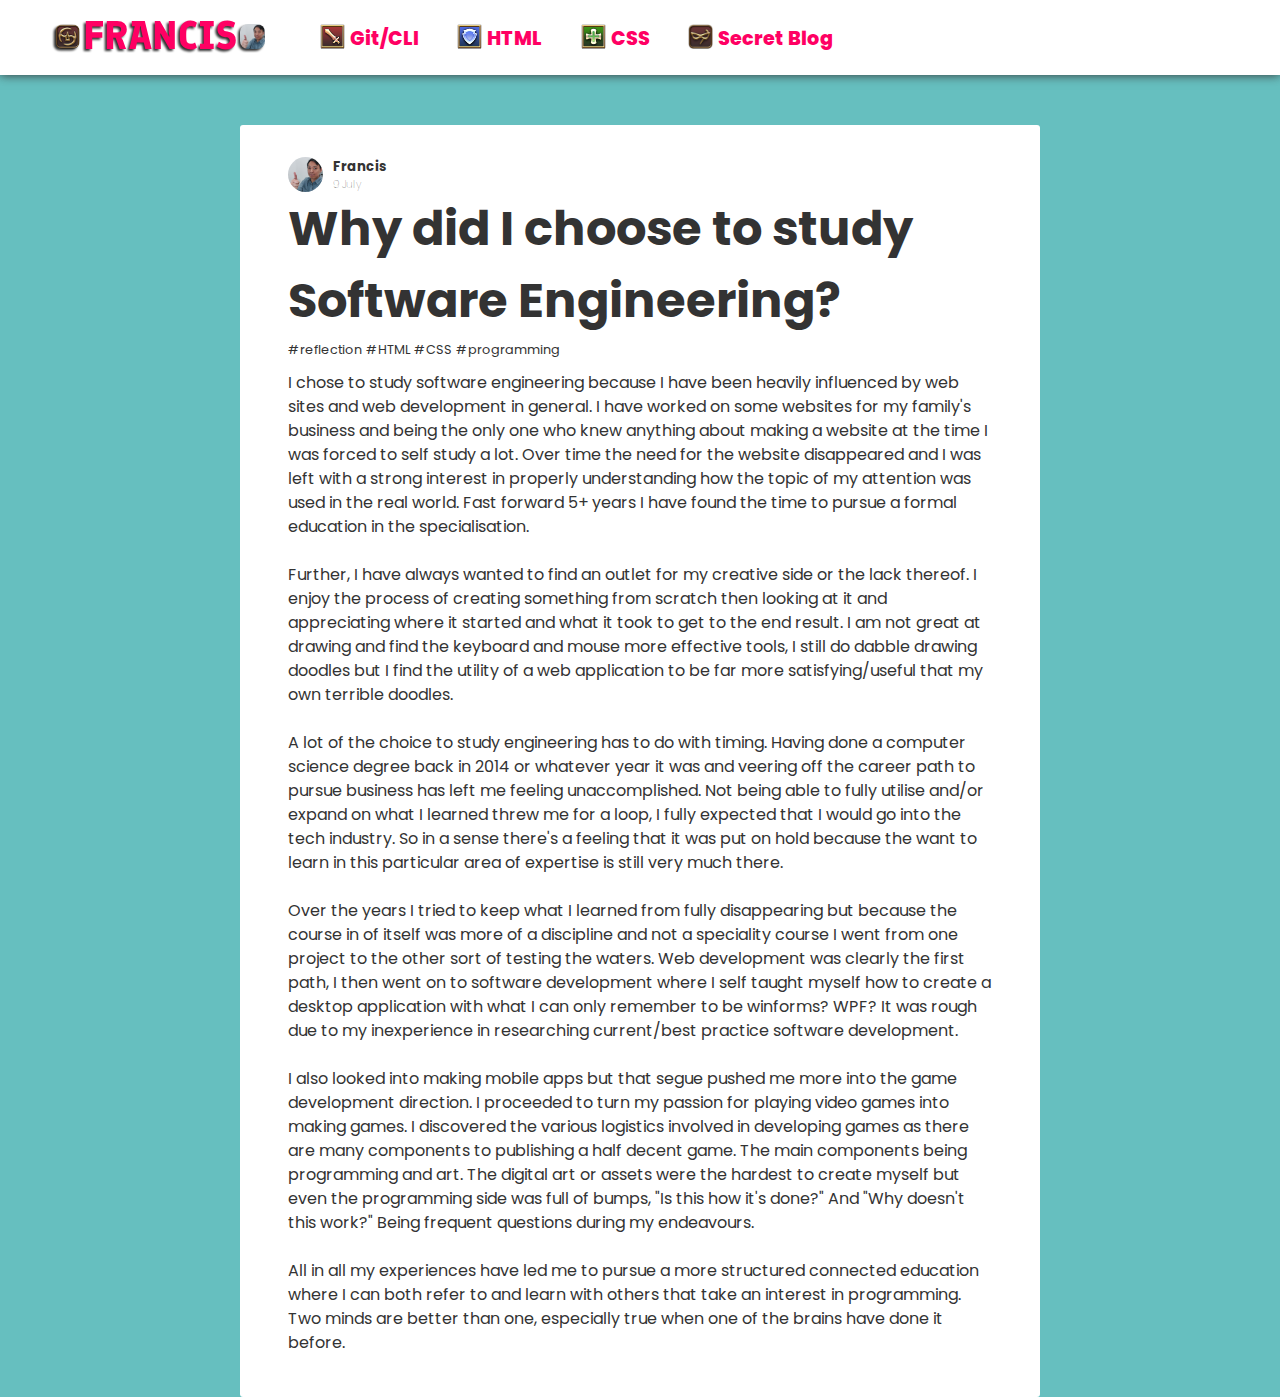
<file: blog-pages/study-software.html>
<!DOCTYPE html>
<!--[if lt IE 7]>      <html class="no-js lt-ie9 lt-ie8 lt-ie7"> <![endif]-->
<!--[if IE 7]>         <html class="no-js lt-ie9 lt-ie8"> <![endif]-->
<!--[if IE 8]>         <html class="no-js lt-ie9"> <![endif]-->
<!--[if gt IE 8]>      <html class="no-js"> <!--<![endif]-->
<html>
    <head>
        <meta charset="utf-8">
        <meta http-equiv="X-UA-Compatible" content="IE=edge">
        <title>Software Engineering?</title>
        <meta name="description" content="">
        <meta name="viewport" content="width=device-width, initial-scale=1">
        <link rel="stylesheet" href="../css/reset.css">
        <link rel="stylesheet" href="../css/blog.css">
    </head>
    <body>
        <!--[if lt IE 7]>
            <p class="browsehappy">You are using an <strong>outdated</strong> browser. Please <a href="#">upgrade your browser</a> to improve your experience.</p>
        <![endif]-->
        <nav>
            <a href="../home.html">
                <h1 id="logo">Francis</h1>
            </a>
            <ul id="navigation">
                <a class="teehee" href="../home.html#git"><img class="nav-icon" src="../images/DPSRole.png"/><li>Git/CLI</li></a>
                <a class="teehee" href="../home.html#html"><img class="nav-icon" src="../images/TankRole.png"/><li>HTML</li></a>
                <a class="teehee" href="../home.html#css"><img class="nav-icon" src="../images/HealerRole.png"/><li>CSS</li></a>
                <a href="../blog.html"><img class="nav-icon" src="../images/BlueMage.png"/><li>Secret Blog</li></a>
            </ul>
        </nav>

        <div id="main" class="column post">
            <div class="blog-holder">
                <section class="author-holder clearfix">
                    <img src="../images/face.png">
                    <div class="author">
                        <h5>Francis</h5>
                        <h6>9 July</h6>
                    </div>
                </section>
                <section class="metadata">
                    <h2>Why did I choose to study Software Engineering?</h2>
                    <ul class="tags">
                        <li class="tag">#reflection</li>
                        <li class="tag">#HTML</li>
                        <li class="tag">#CSS</li>
                        <li class="tag">#programming</li>
                    </ul>
                </section>
                <article class="blog-post">
                    <p>I chose to study software engineering because I have been heavily influenced by web sites and web development in general. I have worked on some websites for my family's business and being the only one who knew anything about making a website at the time I was forced to self study a lot. Over time the need for the website disappeared and I was left with a strong interest in properly understanding how the topic of my attention was used in the real world. Fast forward 5+ years I have found the time to pursue a formal education in the specialisation.
                    </p>
                    <br>
                    <p>Further, I have always wanted to find an outlet for my creative side or the lack thereof. I enjoy the process of creating something from scratch then looking at it and appreciating where it started and what it took to get to the end result. I am not great at drawing and find the keyboard and mouse more effective tools, I still do dabble drawing doodles but I find the utility of a web application to be far more satisfying/useful that my own terrible doodles.</p>
                    <br>
                    <p>A lot of the choice to study engineering has to do with timing. Having done a computer science degree back in 2014 or whatever year it was and veering off the career path to pursue business has left me feeling unaccomplished. Not being able to fully utilise and/or expand on what I learned threw me for a loop, I fully expected that I would go into the tech industry. So in a sense there's a feeling that it was put on hold because the want to learn in this particular area of expertise is still very much there.</p>
                    <br>
                    <p>Over the years I tried to keep what I learned from fully disappearing but because the course in of itself was more of a discipline and not a speciality course I went from one project to the other sort of testing the waters. Web development was clearly the first path, I then went on to software development where I self taught myself how to create a desktop application with what I can only remember to be winforms? WPF? It was rough due to my inexperience in researching current/best practice software development.</p>
                    <br>
                    <p>I also looked into making mobile apps but that segue pushed me more into the game development direction. I proceeded to turn my passion for playing video games into making games. I discovered the various logistics involved in developing games as there are many components to publishing a half decent game. The main components being programming and art. The digital art or assets were the hardest to create myself but even the programming side was full of bumps, "Is this how it's done?" And "Why doesn't this work?"  Being frequent questions during my endeavours.</p>
                    <br>
                    <p>All in all my experiences have led me to pursue a more structured connected education where I can both refer to and learn with others that take an interest in programming. Two minds are better than one, especially true when one of the brains have done it before.</p>
                </article>
            </div>
        </div>
        <script src="../js/main.js" async defer></script>
    </body>
</html>
</file>
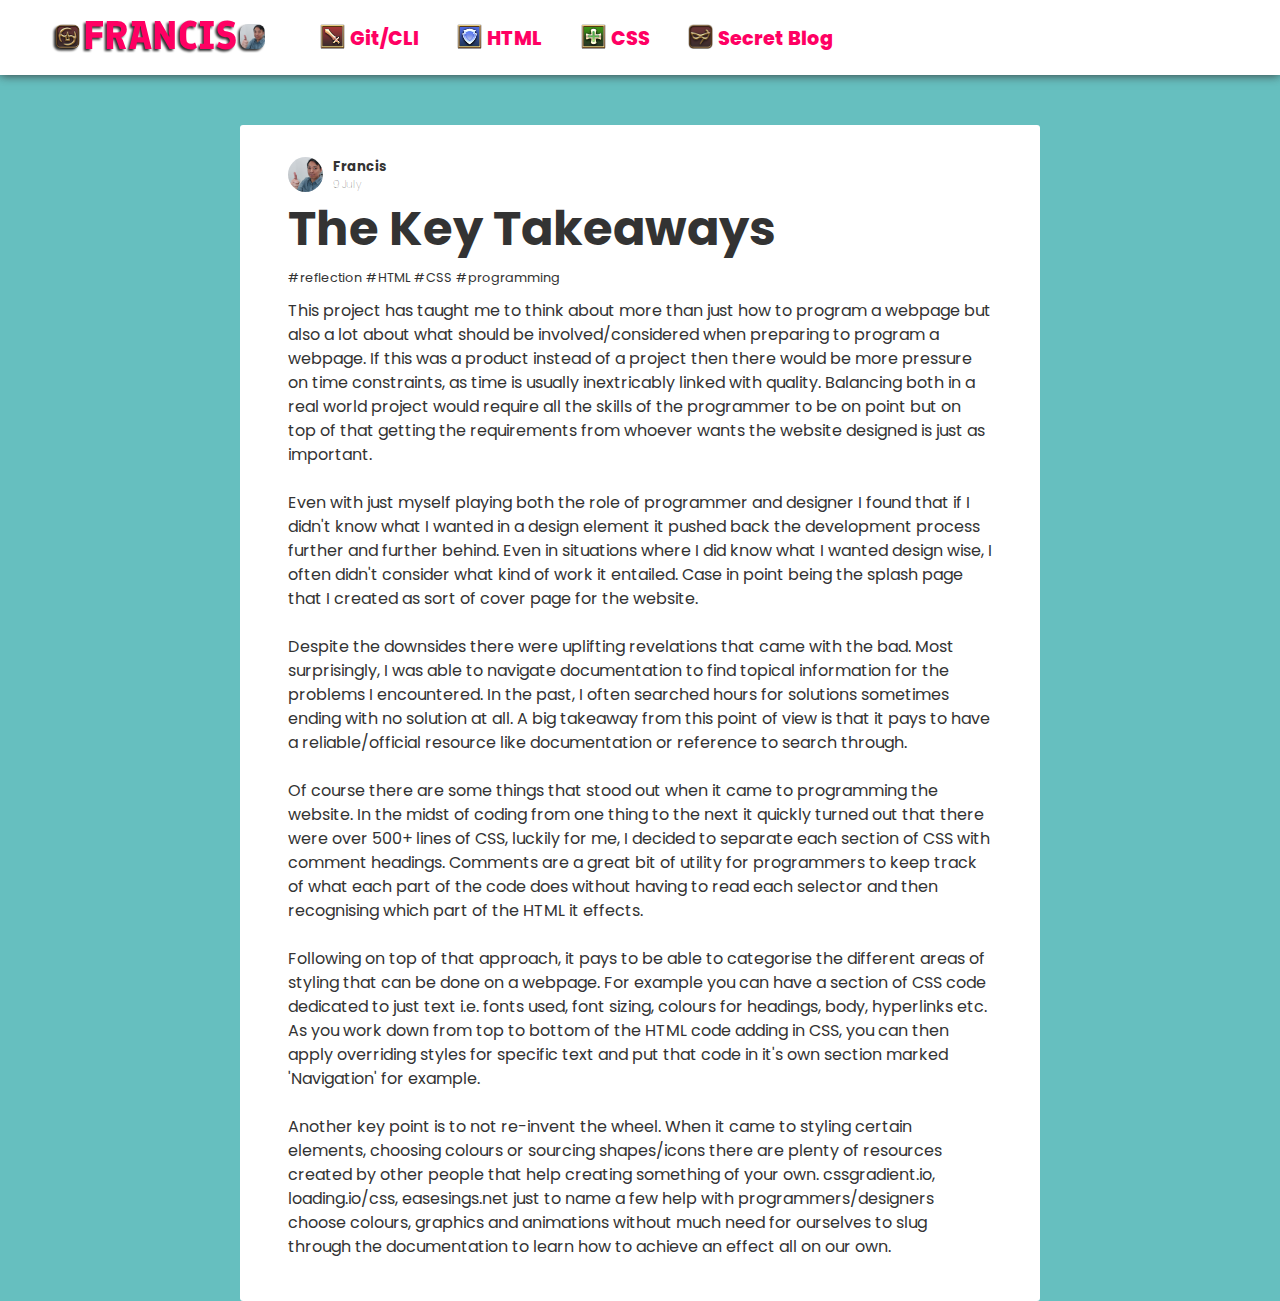
<file: blog-pages/takeaways.html>
<!DOCTYPE html>
<!--[if lt IE 7]>      <html class="no-js lt-ie9 lt-ie8 lt-ie7"> <![endif]-->
<!--[if IE 7]>         <html class="no-js lt-ie9 lt-ie8"> <![endif]-->
<!--[if IE 8]>         <html class="no-js lt-ie9"> <![endif]-->
<!--[if gt IE 8]>      <html class="no-js"> <!--<![endif]-->
<html>
    <head>
        <meta charset="utf-8">
        <meta http-equiv="X-UA-Compatible" content="IE=edge">
        <title>The Key Takeaways</title>
        <meta name="description" content="">
        <meta name="viewport" content="width=device-width, initial-scale=1">
        <link rel="stylesheet" href="../css/reset.css">
        <link rel="stylesheet" href="../css/blog.css">
    </head>
    <body>
        <!--[if lt IE 7]>
            <p class="browsehappy">You are using an <strong>outdated</strong> browser. Please <a href="#">upgrade your browser</a> to improve your experience.</p>
        <![endif]-->
        <nav>
            <a href="../home.html">
                <h1 id="logo">Francis</h1>
            </a>
            <ul id="navigation">
                <a class="teehee" href="../home.html#git"><img class="nav-icon" src="../images/DPSRole.png"/><li>Git/CLI</li></a>
                <a class="teehee" href="../home.html#html"><img class="nav-icon" src="../images/TankRole.png"/><li>HTML</li></a>
                <a class="teehee" href="../home.html#css"><img class="nav-icon" src="../images/HealerRole.png"/><li>CSS</li></a>
                <a href="../blog.html"><img class="nav-icon" src="../images/BlueMage.png"/><li>Secret Blog</li></a>
            </ul>
        </nav>

        <div id="main" class="column post">
            <div class="blog-holder">
                <section class="author-holder clearfix">
                    <img src="../images/face.png">
                    <div class="author">
                        <h5>Francis</h5>
                        <h6>9 July</h6>
                    </div>
                </section>
                <section class="metadata">
                    <h2>The Key Takeaways</h2>
                    <ul class="tags">
                        <li class="tag">#reflection</li>
                        <li class="tag">#HTML</li>
                        <li class="tag">#CSS</li>
                        <li class="tag">#programming</li>
                    </ul>
                </section>
                <article class="blog-post">
                    <p>This project has taught me to think about more than just how to program a webpage but also a lot about what should be involved/considered when preparing to program a webpage. If this was a product instead of a project then there would be more pressure on time constraints, as time  is usually inextricably linked with quality. Balancing both in a real world project would require all the skills of the programmer to be on point but on top of that getting the requirements from whoever wants the website designed is just as important.</p>
                    <br>
                    <p>Even with just myself playing both the role of programmer and designer I found that if I didn't know what I wanted in a design element it pushed back the development process further and further behind. Even in situations where I did know what I wanted design wise, I often didn't consider what kind of work it entailed. Case in point being the splash page that I created as sort of cover page for the website.</p>
                    <br>
                    <p>Despite the downsides there were uplifting revelations that came with the bad. Most surprisingly, I was able to navigate documentation to find topical information for the problems I encountered. In the past, I often searched hours for solutions sometimes ending with no solution at all. A big takeaway from this point of view is that it pays to have a reliable/official resource like documentation or reference to search through.</p>
                    <br>
                    <p>Of course there are some things that stood out when it came to programming the website. In the midst of coding from one thing to the next it quickly turned out that there were over 500+ lines of CSS, luckily for me, I decided to separate each section of CSS with comment headings. Comments are a great bit of utility for programmers to keep track of what each part of the code does without having to read each selector and then recognising which part of the HTML it effects.</p>
                    <br>
                    <p>Following on top of that approach, it pays to be able to categorise the different areas of styling that can be done on a webpage. For example you can have a section of CSS code dedicated to just text i.e. fonts used, font sizing, colours for headings, body, hyperlinks etc. As you work down from top to bottom of the HTML code adding in CSS, you can then apply overriding styles for specific text and put that code in it's own section marked 'Navigation' for example.</p>
                    <br>
                    <p>Another key point is to not re-invent the wheel. When it came to styling certain elements, choosing colours or sourcing shapes/icons there are plenty of resources created by other people that help creating something of your own. cssgradient.io, loading.io/css, easesings.net just to name a few help with programmers/designers choose colours, graphics and animations without much need for ourselves to slug through the documentation to learn how to achieve an effect all on our own.</p>
                </article>
            </div>
        </div>
        <script src="../js/main.js" async defer></script>
    </body>
</html>
</file>
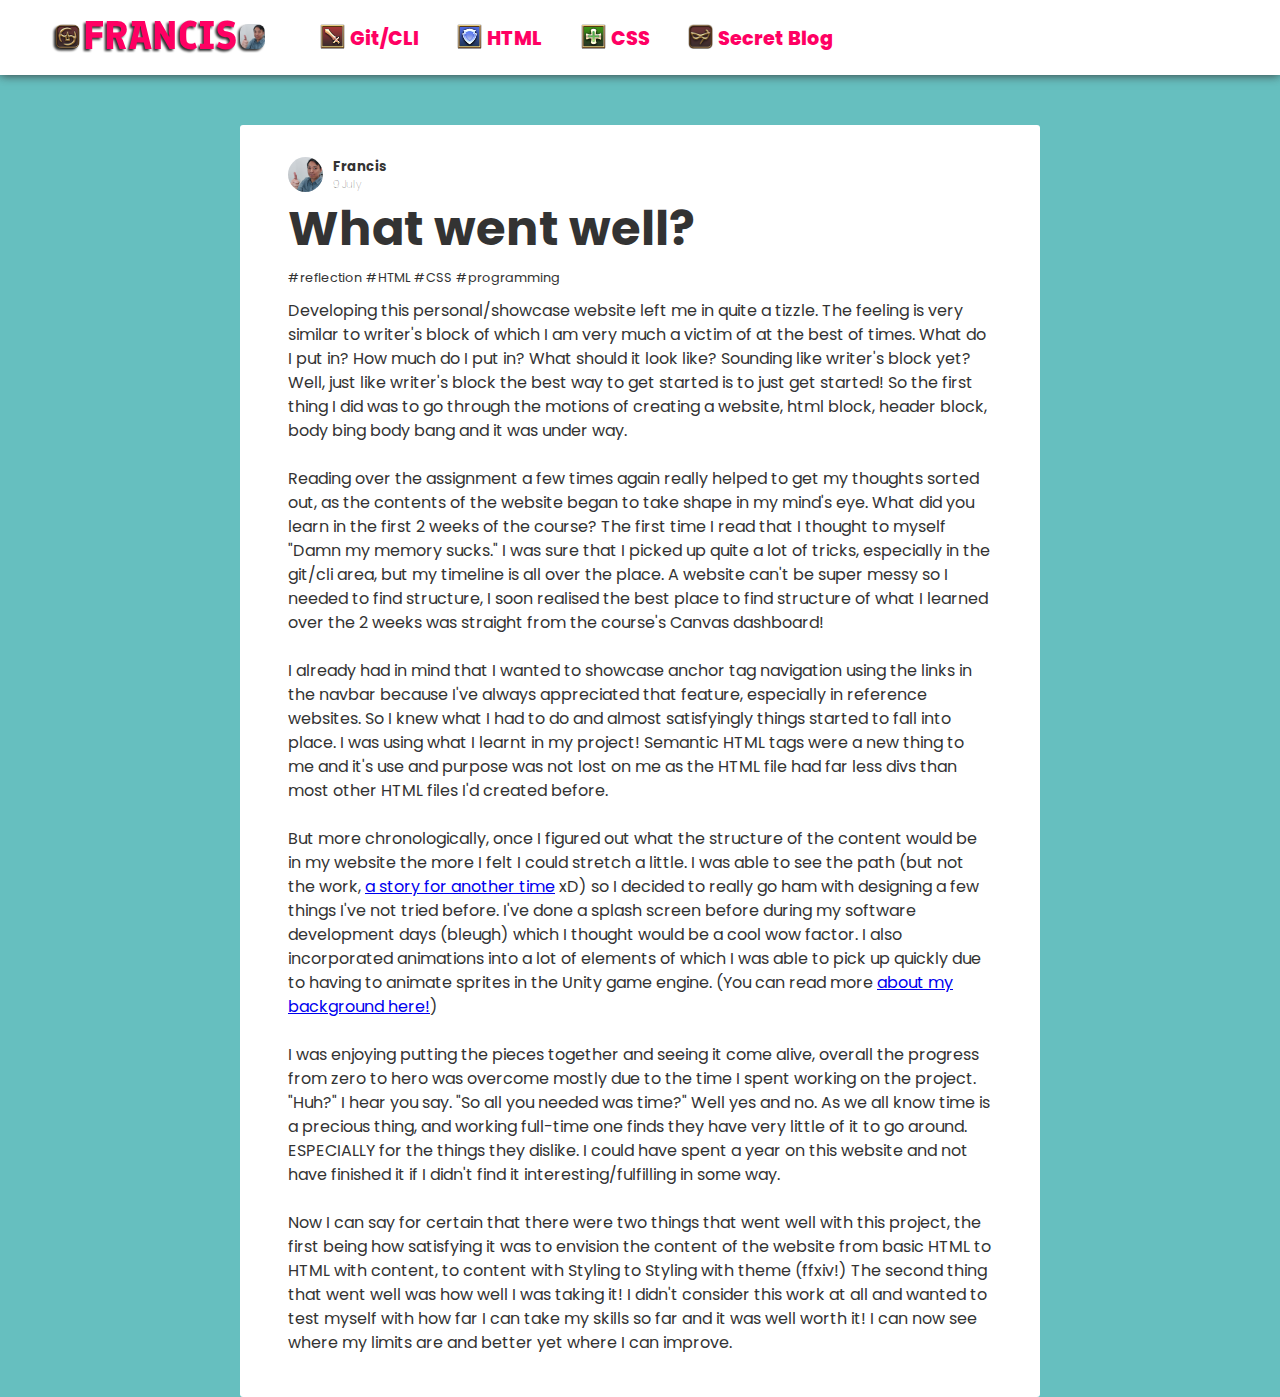
<file: blog-pages/what-went-well.html>
<!DOCTYPE html>
<!--[if lt IE 7]>      <html class="no-js lt-ie9 lt-ie8 lt-ie7"> <![endif]-->
<!--[if IE 7]>         <html class="no-js lt-ie9 lt-ie8"> <![endif]-->
<!--[if IE 8]>         <html class="no-js lt-ie9"> <![endif]-->
<!--[if gt IE 8]>      <html class="no-js"> <!--<![endif]-->
<html>
    <head>
        <meta charset="utf-8">
        <meta http-equiv="X-UA-Compatible" content="IE=edge">
        <title>What Went Well?</title>
        <meta name="description" content="">
        <meta name="viewport" content="width=device-width, initial-scale=1">
        <link rel="stylesheet" href="../css/reset.css">
        <link rel="stylesheet" href="../css/blog.css">
    </head>
    <body>
        <!--[if lt IE 7]>
            <p class="browsehappy">You are using an <strong>outdated</strong> browser. Please <a href="#">upgrade your browser</a> to improve your experience.</p>
        <![endif]-->
        <nav>
            <a href="../home.html">
                <h1 id="logo">Francis</h1>
            </a>
            <ul id="navigation">
                <a class="teehee" href="../home.html#git"><img class="nav-icon" src="../images/DPSRole.png"/><li>Git/CLI</li></a>
                <a class="teehee" href="../home.html#html"><img class="nav-icon" src="../images/TankRole.png"/><li>HTML</li></a>
                <a class="teehee" href="../home.html#css"><img class="nav-icon" src="../images/HealerRole.png"/><li>CSS</li></a>
                <a href="../blog.html"><img class="nav-icon" src="../images/BlueMage.png"/><li>Secret Blog</li></a>
            </ul>
        </nav>

        <div id="main" class="column post">
            <div class="blog-holder">
                <section class="author-holder clearfix">
                    <img src="../images/face.png">
                    <div class="author">
                        <h5>Francis</h5>
                        <h6>9 July</h6>
                    </div>
                </section>
                <section class="metadata">
                    <h2>What went well?</h2>
                    <ul class="tags">
                        <li class="tag">#reflection</li>
                        <li class="tag">#HTML</li>
                        <li class="tag">#CSS</li>
                        <li class="tag">#programming</li>
                    </ul>
                </section>
                <article class="blog-post">
                    <p>Developing this personal/showcase website left me in quite a tizzle. The feeling is very similar to writer's block of which I am very much a victim of at the best of times. What do I put in? How much do I put in? What should it look like? Sounding like writer's block yet?
                    <br>
                    <p>Well, just like writer's block the best way to get started is to just get started! So the first thing I did was to go through the motions of creating a website, html block, header block, body bing body bang and it was under way.</p>
                    <br>
                    <p>Reading over the assignment a few times again really helped to get my thoughts sorted out, as the contents of the website began to take shape in my mind's eye. What did you learn in the first 2 weeks of the course? The first time I read that I thought to myself "Damn my memory sucks." I was sure that I picked up quite a lot of tricks, especially in the git/cli area, but my timeline is all over the place. A website can't be super messy so I needed to find structure, I soon realised the best place to find structure of what I learned over the 2 weeks was straight from the course's Canvas dashboard!</p>
                    <br>
                    <p>I already had in mind that I wanted to showcase anchor tag navigation using the links in the navbar because I've always appreciated that feature, especially in reference websites. So I knew what I had to do and almost satisfyingly things started to fall into place. I was using what I learnt in my project! Semantic HTML tags were a new thing to me and it's use and purpose was not lost on me as the HTML file had far less divs than most other HTML files I'd created before.</p>
                    <br>
                    <p>But more chronologically, once I figured out what the structure of the content would be in my website the more I felt I could stretch a little. I was able to see the path (but not the work, <a href="./improvements.html">a story for another time</a> xD) so I decided to really go ham with designing a few things I've not tried before. I've done a splash screen before during my software development days (bleugh) which I thought would be a cool wow factor. I also incorporated animations into a lot of elements of which I was able to pick up quickly due to having to animate sprites in the Unity game engine. (You can read more <a href="./study-software.html">about my background here!</a>)</p>
                    <br>
                    <p>I was enjoying putting the pieces together and seeing it come alive, overall the progress from zero to hero was overcome mostly due to the time I spent working on the project. "Huh?" I hear you say. "So all you needed was time?" Well yes and no. As we all know time is a precious thing, and working full-time one finds they have very little of it to go around. ESPECIALLY for the things they dislike. I could have spent a year on this website and not have finished it if I didn't find it interesting/fulfilling in some way.</p>
                    <br>
                    <p>Now I can say for certain that there were two things that went well with this project, the first being how satisfying it was to envision the content of the website from basic HTML to HTML with content, to content with Styling to Styling with theme (ffxiv!) The second thing that went well was how well I was taking it! I didn't consider this work at all and wanted to test myself with how far I can take my skills so far and it was well worth it! I can now see where my limits are and better yet where I can improve.</p>
                </article>
            </div>
        </div>
        <script src="../js/main.js" async defer></script>
    </body>
</html>
</file>
<file: css/blog.css>
@import url('https://fonts.googleapis.com/css2?family=Finlandica:wght@500&family=Poppins:ital,wght@0,300;1,300&display=swap');

/*
    // Title font
    font-family: 'Finlandica', sans-serif;
    // Page font
    font-family: 'Poppins', sans-serif;
*/

/* =============== html + Fonts ================== */

html {
    font-family: 'Poppins', sans-serif;
    background-color: #66BFBF;
    font-size: 16px;
    color: #333;
    height: 100%;
}
h1 {
    font-family: 'Finlandica', sans-serif;
    text-transform: uppercase;
}
h1 span {
    font-size: 1.5em;
}

/* =============== Navigation =============== */
nav {
    height: 75px;
    padding: 10px 0;
    background-color: #fff;
    position: relative;
    box-shadow: 0px 0px 10px #333;
}
#speaker {
    display: inline-block;
    vertical-align: middle;
    cursor: pointer;
}
h1#logo {
    font-size: 2.5rem;
    float: left;
    width: 25%;
    height: 100%;
    color: #FF0063;
    text-align: center;
    filter: drop-shadow(-2px 2px 1px #333);
    line-height: 50px;
    transition: transform .5s;
}
/* this method becomes tedious, can't put a class on a pseudo-element */
h1#logo::before {
    content: "";
    display: inline-block;
    width: 25px;
    height: 25px;
    margin-right: 3px;
    background-image: url("../images/Samurai.png");
    background-size: contain;
    background-repeat: no-repeat;
    border-radius: 8px;
}
h1#logo::after {
    content: "";
    display: inline-block;
    width: 25px;
    height: 25px;
    margin-left: 3px;
    background-image: url("../images/face.png");
    background-size: contain;
    background-repeat: no-repeat;
    border-radius: 8px;
}
h1#logo:hover {
    transform: rotate(540deg);
}
#navigation {
    list-style: none;
}
#navigation a {
    float: left;
    transform: scale(1);
    transition: transform .1s;
}
#navigation a:hover {
    font-weight: bold;
    filter: drop-shadow(1px 1px 1px #333);
    transform: scale(1.5);
}
#navigation img {
    height: 25px;
    width: 25px;
    display: inline-block;
    vertical-align: sub;
    margin-right: 5px;
}
#navigation li {
    box-sizing: content-box;
    width: fit-content;
    line-height: 57px;
    margin-right: 2em;
    height: 100%;
    display: inline-block;
    color: #FF0063;
    font-size: 1.2em;
    font-weight: 800;
}

/* =============== Body ================ */

/* width */
::-webkit-scrollbar {
    width: 10px;
}
/* Track */
::-webkit-scrollbar-track {
    background: #f1f1f1;
}
/* Handle */
::-webkit-scrollbar-thumb {
    background: #888;
}
/* Handle on hover */
::-webkit-scrollbar-thumb:hover {
    background: #555;
}

/* =============== Main Column ============= */
#main.column {
    width: 650px;
    min-height: 100vh;
    margin: 50px auto;
    border-radius: 3px;
    overflow: hidden;
}
#main.column figure {
    width: 100%;
    min-height: 200px;
    background: url(../images/banner.png) no-repeat;
    position: relative;
}
#main.column figure figcaption {
    background: linear-gradient(0deg, rgba(51, 51, 51, 0.905), transparent);
    color: white;
    padding: 15px;
    position: absolute;
    bottom: 0;
}
#main.column.post {
    background-color: white;
    width: 800px;
}
.clearfix::after {
    content: "";
    clear: both;
    display: table;
}
/* ============ Blog Holder ============ */
.blog-holder {
    background-color: white;
    border-radius: 7px;
    border: 1px solid #ff0062a8;
    padding: 2em;
    margin-bottom: 10px;
}
#main.post .blog-holder {
    border: none;
    padding: 2em 3em;
}
#main > div:nth-child(2) {
    border-radius: 0 0 7px 7px;
}
/* ============ Author =============== */
.author-holder {
    clear: both;
}
.author-holder img {
    height: 35px;
    width: 35px;
    border-radius: 100px;
    float: left;
}
.author-holder h6 {
    font-weight: 100;
}
.author {
    float: left;
    padding-left: 10px;
}
/* ============ Metadata =============== */
.metadata {
    padding-left: 45px;
}
.metadata a {
    color: #333;
    text-decoration: none;
    transition: color .1s;
}
.metadata a:hover {
    color: #FF0063;
}
.tags {
    list-style: none;
    padding: 0;
    margin-bottom: 10px;
}
.tag {
    display: inline-block;
    font-size: 0.8em
}
/* ============ Interactions =============== */
.interactions {
    font-size: 0.8em;
}
.reactions::before {
    content: "";
    height: 12px;
    width: 12px;
    display: inline-block;
    vertical-align: middle;
    margin-right: 10px;
    background: url(../images/heart.png) center center no-repeat;
    background-size: cover;
}
.comments::before {
    content: "";
    height: 12px;
    width: 12px;
    display: inline-block;
    vertical-align: middle;
    margin: 0 10px;
    background: url(../images/chat.png) center center no-repeat;
    background-size: cover;   
}
.read-time {
    float: right;
}

/* ============= Blog Post ================= */
#main.post .metadata {
    padding: 0;
}
#main.post .metadata h2 {
    font-size: 3em;
}
</file>
